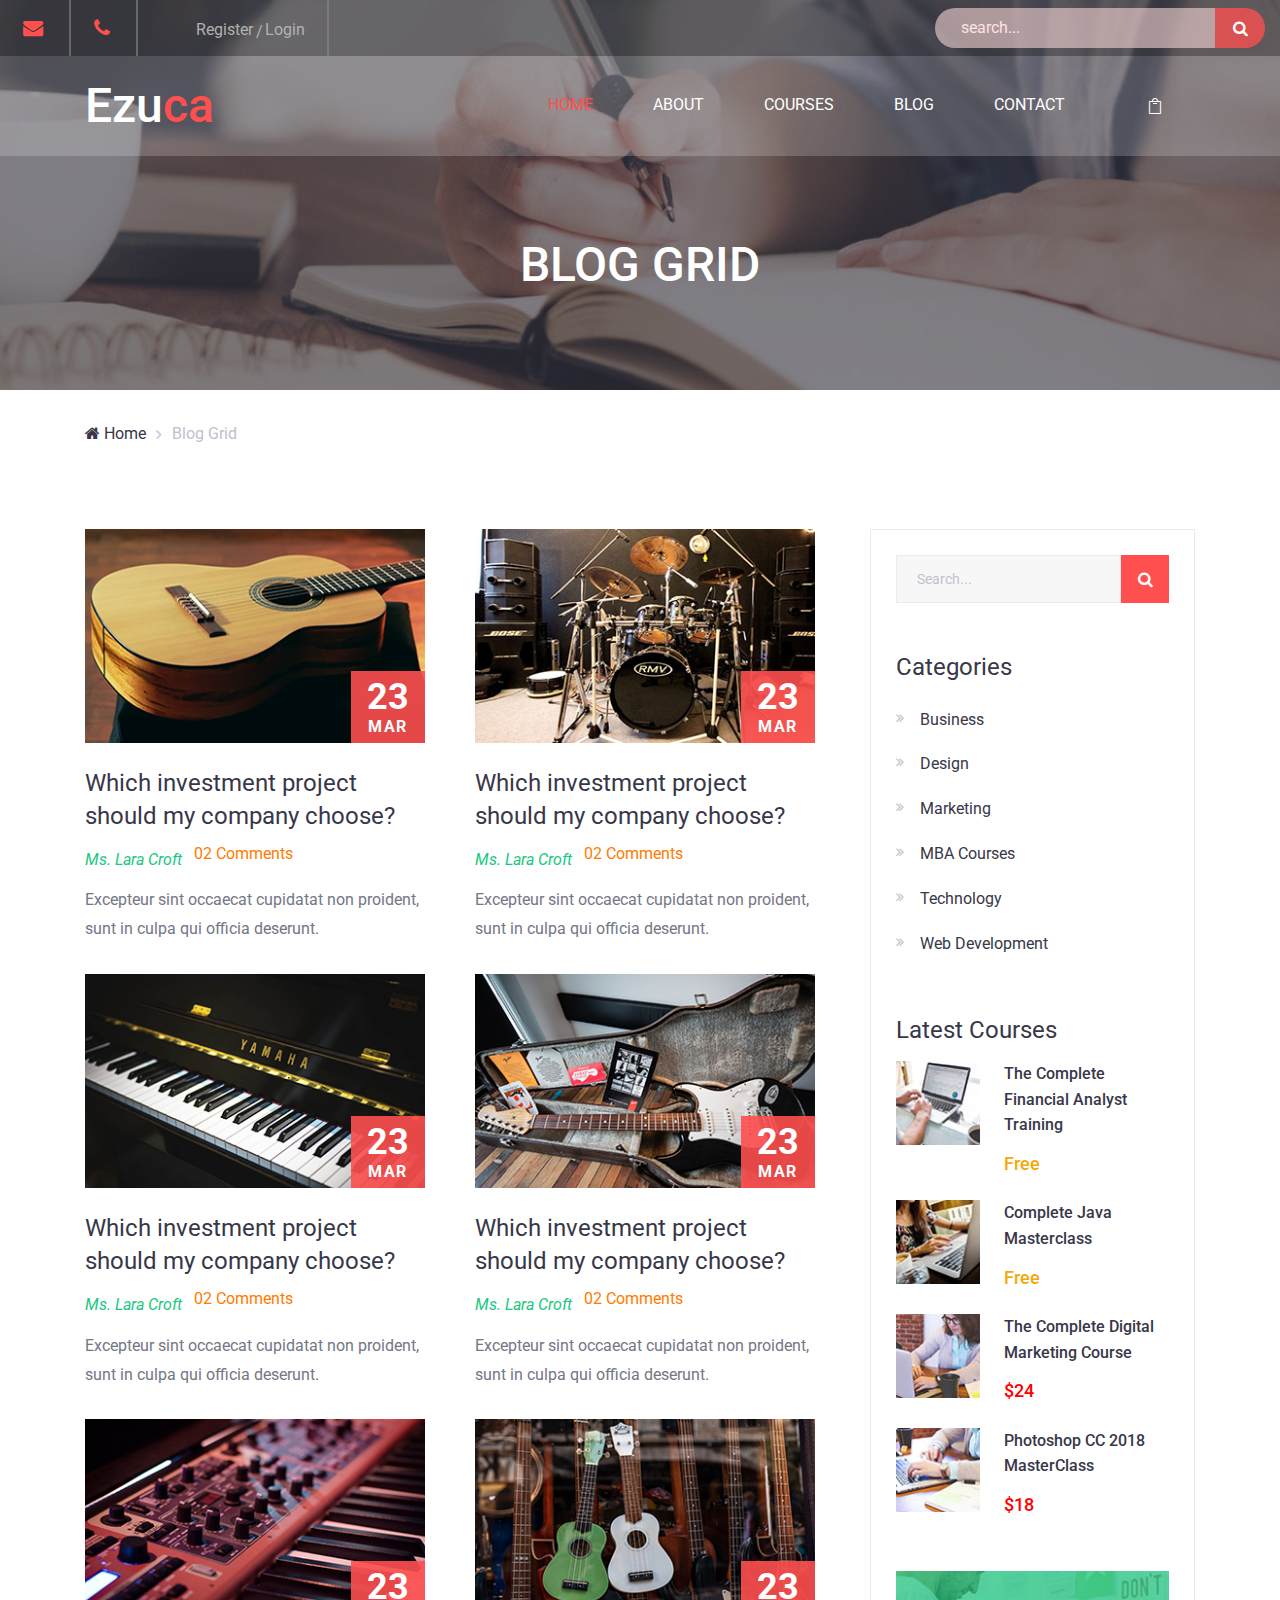
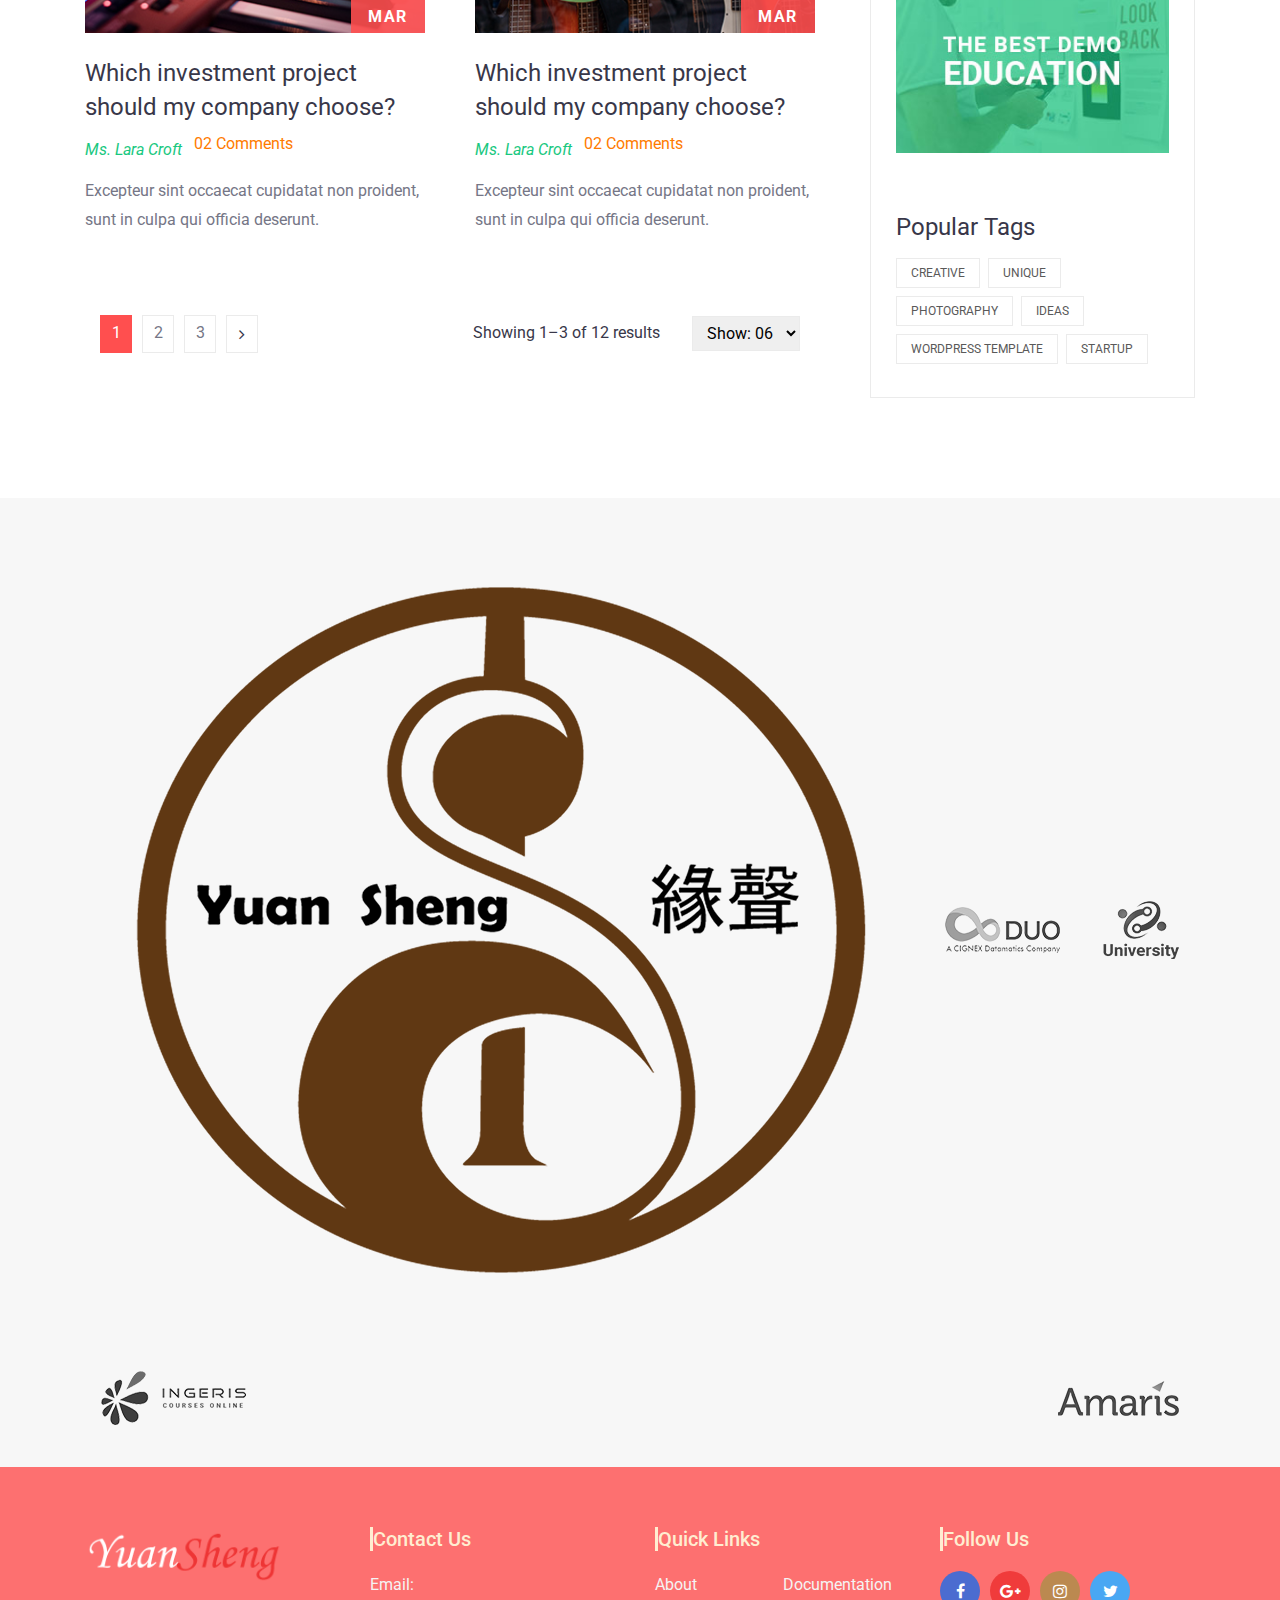
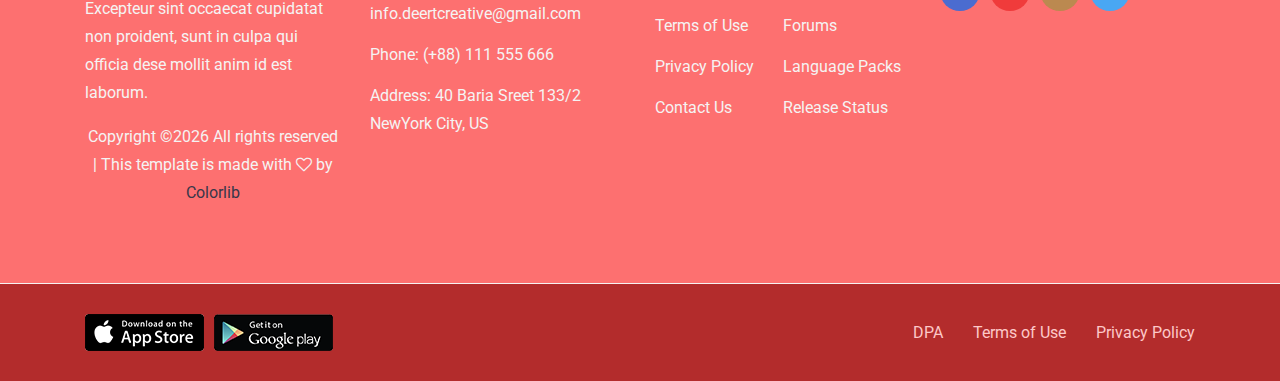
<file: blog.html>
<!DOCTYPE html>
<html lang="en">
<head>
    <title>Hello World</title>

    <!-- Required meta tags -->
    <meta charset="utf-8">
    <meta name="viewport" content="width=device-width, initial-scale=1, shrink-to-fit=no">

    <!-- Bootstrap CSS -->
    <link rel="stylesheet" href="css/bootstrap.min.css">

    <!-- FontAwesome CSS -->
    <link rel="stylesheet" href="css/font-awesome.min.css">

    <!-- ElegantFonts CSS -->
    <link rel="stylesheet" href="css/elegant-fonts.css">

    <!-- themify-icons CSS -->
    <link rel="stylesheet" href="css/themify-icons.css">

    <!-- Swiper CSS -->
    <link rel="stylesheet" href="css/swiper.min.css">

    <!-- Styles -->
    <link rel="stylesheet" href="style.css">
</head>
<body class="blog-page">
    <div class="page-header">
        <header class="site-header">
            <div class="top-header-bar">
                <div class="container-fluid">
                    <div class="row">
                        <div class="col-12 col-lg-6 d-none d-md-flex flex-wrap 
                        justify-content-center justify-content-lg-start mb-3 mb-lg-0">
                            <div class="header-bar-email d-flex align-items-center">
                                <i class="fa fa-envelope"></i><a href="#"></a>
                            </div><!-- .header-bar-email -->

                            <div class="header-bar-text lg-flex align-items-center pt-md-3">
                                <p><i class="fa fa-phone"></i> </p>
                            </div><!-- .header-bar-text -->

                            <div class="header-bar-menu">
                                <ul class="flex justify-content-center align-items-center py-2 pt-md-3">
                                    <li><a href="#">Register</a></li>
                                    <li><a href="#">Login</a></li>
                                </ul>
                            </div><!-- .header-bar-menu -->
                        </div><!-- .col -->

                        
                        <div class="col-12 col-lg-6 d-flex flex-wrap justify-content-center justify-content-lg-end align-items-center">
                            <div class="header-bar-search">
                                <form class="flex align-items-stretch">
                                    <input type="search" placeholder="search...">
                                    <button type="submit" value="" class="flex justify-content-center align-items-center"><i class="fa fa-search"></i></button>
                                </form>
                            </div><!-- .header-bar-search -->

                           
                        </div><!-- .col -->
                    </div><!-- .row -->
                </div><!-- .container-fluid -->
            </div><!-- .top-header-bar -->

            <div class="nav-bar">
                <div class="container">
                    <div class="row">
                        <div class="col-9 col-lg-3">
                            <div class="site-branding">
                                <h1 class="site-title"><a href="index.html" rel="home">Ezu<span>ca</span></a></h1>
                            </div><!-- .site-branding -->
                        </div><!-- .col -->

                        <div class="col-3 col-lg-9 flex justify-content-end align-content-center">
                            <nav class="site-navigation flex justify-content-end align-items-center">
                                <ul class="flex flex-column flex-lg-row justify-content-lg-end align-content-center">
                                    <li class="current-menu-item"><a href="index.html">Home</a></li>
                                    <li><a href="#">About</a></li>
                                    <li><a href="#">Courses</a></li>
                                    <li><a href="#">blog</a></li>
                                    <li><a href="#">Contact</a></li>
                                </ul>

                                <div class="hamburger-menu d-lg-none">
                                    <span></span>
                                    <span></span>
                                    <span></span>
                                    <span></span>
                                </div><!-- .hamburger-menu -->

                                <div class="header-bar-cart">
                                    <a href="#" class="flex justify-content-center align-items-center"><span aria-hidden="true" class="icon_bag_alt"></span></a>
                                </div><!-- .header-bar-search -->
                            </nav><!-- .site-navigation -->
                        </div><!-- .col -->
                    </div><!-- .row -->
                </div><!-- .container -->
            </div><!-- .nav-bar -->
        </header><!-- .site-header -->

        <div class="page-header-overlay">
            <div class="container">
                <div class="row">
                    <div class="col-12">
                        <header class="entry-header">
                            <h1>BLOG GRID</h1>
                        </header><!-- .entry-header -->
                    </div><!-- .col -->
                </div><!-- .row -->
            </div><!-- .container -->
        </div><!-- .page-header-overlay -->
    </div><!-- .page-header -->

    <div class="container">
        <div class="row">
            <div class="col-12">
                <div class="breadcrumbs">
                    <ul class="flex flex-wrap align-items-center p-0 m-0">
                        <li><a href="#"><i class="fa fa-home"></i> Home</a></li>
                        <li>Blog Grid</li>
                    </ul>
                </div><!-- .breadcrumbs -->
            </div><!-- .col -->
        </div><!-- .row -->

        <div class="row">
            <div class="col-12 col-lg-8">
                <div class="blog-posts">
                    <div class="row mx-m-25">
                        <div class="col-12 col-md-6 px-25">
                            <div class="blog-post-content">
                                <figure class="blog-post-thumbnail position-relative m-0">
                                    <a href="#"><img src="images/b-1.jpg" alt=""></a>

                                    <div class="posted-date position-absolute">
                                        <div class="day">23</div>
                                        <div class="month">mar</div>
                                    </div>
                                </figure><!-- .blog-post-thumbnail -->

                                <div class="blog-post-content-wrap">
                                    <header class="entry-header">
                                        <h2 class="entry-title"><a href="#">Which investment project should my company choose?</a></h2>

                                        <div class="entry-meta flex align-items-center">
                                            <div class="post-author"><a href="#">Ms. Lara Croft </a></div>

                                            <div class="post-comments"><a href="#">02 Comments</a></div>
                                        </div><!-- .entry-meta -->
                                    </header><!-- .entry-header -->

                                    <div class="entry-content">
                                        <p>Excepteur sint occaecat cupidatat non proident, sunt in culpa qui officia deserunt.</p>
                                    </div><!-- .entry-content -->
                                </div><!-- .blog-post-content-wrap -->
                            </div><!-- .blog-post-content -->
                        </div><!-- .col -->

                        <div class="col-12 col-md-6 px-25">
                            <div class="blog-post-content">
                                <figure class="blog-post-thumbnail position-relative m-0">
                                    <a href="#"><img src="images/b-2.jpg" alt=""></a>

                                    <div class="posted-date position-absolute">
                                        <div class="day">23</div>
                                        <div class="month">mar</div>
                                    </div>
                                </figure><!-- .blog-post-thumbnail -->

                                <div class="blog-post-content-wrap">
                                    <header class="entry-header">
                                        <h2 class="entry-title"><a href="#">Which investment project should my company choose?</a></h2>

                                        <div class="entry-meta flex align-items-center">
                                            <div class="post-author"><a href="#">Ms. Lara Croft </a></div>

                                            <div class="post-comments"><a href="#">02 Comments</a></div>
                                        </div><!-- .entry-meta -->
                                    </header><!-- .entry-header -->

                                    <div class="entry-content">
                                        <p>Excepteur sint occaecat cupidatat non proident, sunt in culpa qui officia deserunt.</p>
                                    </div><!-- .entry-content -->
                                </div><!-- .blog-post-content-wrap -->
                            </div><!-- .blog-post-content -->
                        </div><!-- .col -->

                        <div class="col-12 col-md-6 px-25">
                            <div class="blog-post-content">
                                <figure class="blog-post-thumbnail position-relative m-0">
                                    <a href="#"><img src="images/b-3.jpg" alt=""></a>

                                    <div class="posted-date position-absolute">
                                        <div class="day">23</div>
                                        <div class="month">mar</div>
                                    </div>
                                </figure><!-- .blog-post-thumbnail -->

                                <div class="blog-post-content-wrap">
                                    <header class="entry-header">
                                        <h2 class="entry-title"><a href="#">Which investment project should my company choose?</a></h2>

                                        <div class="entry-meta flex align-items-center">
                                            <div class="post-author"><a href="#">Ms. Lara Croft </a></div>

                                            <div class="post-comments"><a href="#">02 Comments</a></div>
                                        </div><!-- .entry-meta -->
                                    </header><!-- .entry-header -->

                                    <div class="entry-content">
                                        <p>Excepteur sint occaecat cupidatat non proident, sunt in culpa qui officia deserunt.</p>
                                    </div><!-- .entry-content -->
                                </div><!-- .blog-post-content-wrap -->
                            </div><!-- .blog-post-content -->
                        </div><!-- .col -->

                        <div class="col-12 col-md-6 px-25">
                            <div class="blog-post-content">
                                <figure class="blog-post-thumbnail position-relative m-0">
                                    <a href="#"><img src="images/b-4.jpg" alt=""></a>

                                    <div class="posted-date position-absolute">
                                        <div class="day">23</div>
                                        <div class="month">mar</div>
                                    </div>
                                </figure><!-- .blog-post-thumbnail -->

                                <div class="blog-post-content-wrap">
                                    <header class="entry-header">
                                        <h2 class="entry-title"><a href="#">Which investment project should my company choose?</a></h2>

                                        <div class="entry-meta flex align-items-center">
                                            <div class="post-author"><a href="#">Ms. Lara Croft </a></div>

                                            <div class="post-comments"><a href="#">02 Comments</a></div>
                                        </div><!-- .entry-meta -->
                                    </header><!-- .entry-header -->

                                    <div class="entry-content">
                                        <p>Excepteur sint occaecat cupidatat non proident, sunt in culpa qui officia deserunt.</p>
                                    </div><!-- .entry-content -->
                                </div><!-- .blog-post-content-wrap -->
                            </div><!-- .blog-post-content -->
                        </div><!-- .col -->

                        <div class="col-12 col-md-6 px-25">
                            <div class="blog-post-content">
                                <figure class="blog-post-thumbnail position-relative m-0">
                                    <a href="#"><img src="images/b-5.jpg" alt=""></a>

                                    <div class="posted-date position-absolute">
                                        <div class="day">23</div>
                                        <div class="month">mar</div>
                                    </div>
                                </figure><!-- .blog-post-thumbnail -->

                                <div class="blog-post-content-wrap">
                                    <header class="entry-header">
                                        <h2 class="entry-title"><a href="#">Which investment project should my company choose?</a></h2>

                                        <div class="entry-meta flex align-items-center">
                                            <div class="post-author"><a href="#">Ms. Lara Croft </a></div>

                                            <div class="post-comments"><a href="#">02 Comments</a></div>
                                        </div><!-- .entry-meta -->
                                    </header><!-- .entry-header -->

                                    <div class="entry-content">
                                        <p>Excepteur sint occaecat cupidatat non proident, sunt in culpa qui officia deserunt.</p>
                                    </div><!-- .entry-content -->
                                </div><!-- .blog-post-content-wrap -->
                            </div><!-- .blog-post-content -->
                        </div><!-- .col -->

                        <div class="col-12 col-md-6 px-25">
                            <div class="blog-post-content">
                                <figure class="blog-post-thumbnail position-relative m-0">
                                    <a href="#"><img src="images/b-6.jpg" alt=""></a>

                                    <div class="posted-date position-absolute">
                                        <div class="day">23</div>
                                        <div class="month">mar</div>
                                    </div>
                                </figure><!-- .blog-post-thumbnail -->

                                <div class="blog-post-content-wrap">
                                    <header class="entry-header">
                                        <h2 class="entry-title"><a href="#">Which investment project should my company choose?</a></h2>

                                        <div class="entry-meta flex align-items-center">
                                            <div class="post-author"><a href="#">Ms. Lara Croft </a></div>

                                            <div class="post-comments"><a href="#">02 Comments</a></div>
                                        </div><!-- .entry-meta -->
                                    </header><!-- .entry-header -->

                                    <div class="entry-content">
                                        <p>Excepteur sint occaecat cupidatat non proident, sunt in culpa qui officia deserunt.</p>
                                    </div><!-- .entry-content -->
                                </div><!-- .blog-post-content-wrap -->
                            </div><!-- .blog-post-content -->
                        </div><!-- .col -->
                    </div><!-- .blog-posts -->
                </div><!-- .col -->

                <div class="pagination flex flex-wrap justify-content-between align-items-center">
                    <div class="col-12 col-lg-4 order-2 order-lg-1 mt-3 mt-lg-0">
                        <ul class="flex flex-wrap align-items-center order-2 order-lg-1 p-0 m-0">
                            <li class="active"><a href="#">1</a></li>
                            <li><a href="#">2</a></li>
                            <li><a href="#">3</a></li>
                            <li><a href="#"><i class="fa fa-angle-right"></i></a></li>
                        </ul>
                    </div>

                    <div class="col-12 flex justify-content-start justify-content-lg-end col-lg-8 order-1 order-lg-2">
                        <div class="pagination-results flex flex-wrap align-items-center">
                            <p class="m-0">Showing 1–3 of 12 results</p>

                            <form>
                                <select>
                                    <option>Show: 06</option>
                                    <option>Show: 12</option>
                                    <option>Show: 18</option>
                                    <option>Show: 24</option>
                                </select>
                            </form>
                        </div><!-- .pagination-results -->
                    </div>
                </div><!-- .pagination -->
            </div><!-- .col -->

            <div class="col-12 col-lg-4">
                <div class="sidebar">
                    <div class="search-widget">
                        <form class="flex flex-wrap align-items-center">
                            <input type="search" placeholder="Search...">
                            <button type="submit" class="flex justify-content-center align-items-center"><i class="fa fa-search"></i></button>
                        </form><!-- .flex -->
                    </div><!-- .search-widget -->

                    <div class="cat-links">
                        <h2>Categories</h2>

                        <ul class="p-0 m-0">
                            <li><a href="#">Business</a></li>
                            <li><a href="#">Design</a></li>
                            <li><a href="#">Marketing</a></li>
                            <li><a href="#">MBA Courses</a></li>
                            <li><a href="#">Technology</a></li>
                            <li><a href="#">Web Development</a></li>
                        </ul>
                    </div><!-- .cat-links -->

                    <div class="latest-courses">
                        <h2>Latest Courses</h2>

                        <ul class="p-0 m-0">
                            <li class="flex flex-wrap justify-content-between align-items-start">
                                <img src="images/t-1.jpg" alt="">

                                <div class="content-wrap">
                                    <h3><a href="#">The Complete Financial Analyst Training</a></h3>

                                    <div class="course-cost free-cost">Free</div>
                                </div><!-- .content-wrap -->
                            </li>

                            <li class="flex flex-wrap justify-content-between align-items-start">
                                <img src="images/t-2.jpg" alt="">

                                <div class="content-wrap">
                                    <h3><a href="#">Complete Java
                                        Masterclass</a></h3>

                                    <div class="course-cost free-cost">Free</div>
                                </div><!-- .content-wrap -->
                            </li>

                            <li class="flex flex-wrap justify-content-between align-items-start">
                                <img src="images/t-3.jpg" alt="">

                                <div class="content-wrap">
                                    <h3><a href="#">The Complete Digital Marketing Course</a></h3>

                                    <div class="course-cost">$24</div>
                                </div><!-- .content-wrap -->
                            </li>

                            <li class="flex flex-wrap justify-content-between align-items-start">
                                <img src="images/t-4.jpg" alt="">

                                <div class="content-wrap">
                                    <h3><a href="#">Photoshop CC 2018
                                        MasterClass</a></h3>

                                    <div class="course-cost">$18</div>
                                </div><!-- .content-wrap -->
                            </li>
                        </ul>
                    </div><!-- .latest-courses -->

                    <div class="ads">
                        <img src="images/ads.jpg" alt="">
                    </div><!-- .ads -->

                    <div class="popular-tags">
                        <h2>Popular Tags</h2>

                        <ul class="flex flex-wrap align-items-center p-0 m-0">
                            <li><a href="#">Creative</a></li>
                            <li><a href="#">Unique</a></li>
                            <li><a href="#">Photography</a></li>
                            <li><a href="#">ideas</a></li>
                            <li><a href="#">Wordpress Template</a></li>
                            <li><a href="#">startup</a></li>
                        </ul>
                    </div><!-- .popular-tags -->
                </div><!-- .sidebar -->
            </div><!-- .col -->
        </div><!-- .row -->
    </div><!-- .container -->

    <div class="clients-logo">
        <div class="container">
            <div class="row">
                <div class="col-12 flex flex-wrap justify-content-center justify-content-lg-between align-items-center">
                    <div class="logo-wrap">
                        <img src="images/logo-1.png" alt="">
                    </div><!-- .logo-wrap -->

                    <div class="logo-wrap">
                        <img src="images/logo-2.png" alt="">
                    </div><!-- .logo-wrap -->

                    <div class="logo-wrap">
                        <img src="images/logo-3.png" alt="">
                    </div><!-- .logo-wrap -->

                    <div class="logo-wrap">
                        <img src="images/logo-4.png" alt="">
                    </div><!-- .logo-wrap -->

                    <div class="logo-wrap">
                        <img src="images/logo-5.png" alt="">
                    </div><!-- .logo-wrap -->
                </div><!-- .col -->
            </div><!-- .row -->
        </div><!-- .container -->
    </div><!-- .clients-logo -->

    <footer class="site-footer">
        <div class="footer-widgets">
            <div class="container">
                <div class="row">
                    <div class="col-12 col-md-6 col-lg-3">
                        <div class="foot-about">
                            <a class="foot-logo" href="#"><img src="images/foot-logo.png" alt=""></a>

                            <p>Excepteur sint occaecat cupidatat non proident, sunt in culpa qui officia dese mollit anim id est laborum. </p>

                            <p class="footer-copyright"><!-- Link back to Colorlib can't be removed. Template is licensed under CC BY 3.0. -->
Copyright &copy;<script>document.write(new Date().getFullYear());</script> All rights reserved | This template is made with <i class="fa fa-heart-o" aria-hidden="true"></i> by <a href="https://colorlib.com" target="_blank">Colorlib</a>
<!-- Link back to Colorlib can't be removed. Template is licensed under CC BY 3.0. --></p>
                        </div><!-- .foot-about -->
                    </div><!-- .col -->

                    <div class="col-12 col-md-6 col-lg-3 mt-5 mt-md-0">
                        <div class="foot-contact">
                            <h2>Contact Us</h2>

                            <ul>
                                <li>Email: info.deertcreative@gmail.com</li>
                                <li>Phone: (+88) 111 555 666</li>
                                <li>Address: 40 Baria Sreet 133/2 NewYork City, US</li>
                            </ul>
                        </div><!-- .foot-contact -->
                    </div><!-- .col -->

                    <div class="col-12 col-md-6 col-lg-3 mt-5 mt-lg-0">
                        <div class="quick-links flex flex-wrap">
                            <h2 class="w-100">Quick Links</h2>

                            <ul class="w-50">
                                <li><a href="#">About </a></li>
                                <li><a href="#">Terms of Use </a></li>
                                <li><a href="#">Privacy Policy </a></li>
                                <li><a href="#">Contact Us</a></li>
                            </ul>

                            <ul class="w-50">
                                <li><a href="#">Documentation</a></li>
                                <li><a href="#">Forums</a></li>
                                <li><a href="#">Language Packs</a></li>
                                <li><a href="#">Release Status</a></li>
                            </ul>
                        </div><!-- .quick-links -->
                    </div><!-- .col -->

                    <div class="col-12 col-md-6 col-lg-3 mt-5 mt-lg-0">
                        <div class="follow-us">
                            <h2>Follow Us</h2>

                            <ul class="follow-us flex flex-wrap align-items-center">
                                <li><a href="#"><i class="fa fa-facebook"></i></a></li>
                                <li><a href="#"><i class="fa fa-google-plus"></i></a></li>
                                <li><a href="#"><i class="fa fa-instagram"></i></a></li>
                                <li><a href="#"><i class="fa fa-twitter"></i></a></li>
                            </ul>
                        </div><!-- .quick-links -->
                    </div><!-- .col -->
                </div><!-- .row -->
            </div><!-- .container -->
        </div><!-- .footer-widgets -->

        <div class="footer-bar">
            <div class="container">
                <div class="row flex-wrap justify-content-center justify-content-lg-between align-items-center">
                    <div class="col-12 col-lg-6">
                        <div class="download-apps flex flex-wrap justify-content-center justify-content-lg-start align-items-center">
                            <a href="#"><img src="images/app-store.png" alt=""></a>
                            <a href="#"><img src="images/play-store.png" alt=""></a>
                        </div><!-- .download-apps -->

                    </div>

                    <div class="col-12 col-lg-6 mt-4 mt-lg-0">
                        <div class="footer-bar-nav">
                            <ul class="flex flex-wrap justify-content-center justify-content-lg-end align-items-center">
                                <li><a href="#">DPA</a></li>
                                <li><a href="#">Terms of Use</a></li>
                                <li><a href="#">Privacy Policy</a></li>
                            </ul>
                        </div><!-- .footer-bar-nav -->
                    </div><!-- .col-12 -->
                </div><!-- .row -->
            </div><!-- .container -->
        </div><!-- .footer-bar -->
    </footer><!-- .site-footer -->

    <script type='text/javascript' src='js/jquery.js'></script>
    <script type='text/javascript' src='js/swiper.min.js'></script>
    <script type='text/javascript' src='js/masonry.pkgd.min.js'></script>
    <script type='text/javascript' src='js/jquery.collapsible.min.js'></script>
    <script type='text/javascript' src='js/custom.js'></script>

</body>
</html>
</file>
<file: css/elegant-fonts.css>
@font-face {
	font-family: 'ElegantIcons';
	src:url('../fonts/ElegantIcons.eot');
	src:url('../fonts/ElegantIcons.eot?#iefix') format('embedded-opentype'),
		url('../fonts/ElegantIcons.woff') format('woff'),
		url('../fonts/ElegantIcons.ttf') format('truetype'),
		url('../fonts/ElegantIcons.svg#ElegantIcons') format('svg');
	font-weight: normal;
	font-style: normal;
}

/* Use the following CSS code if you want to use data attributes for inserting your icons */
[data-icon]:before {
	font-family: 'ElegantIcons';
	content: attr(data-icon);
	speak: none;
	font-weight: normal;
	font-variant: normal;
	text-transform: none;
	line-height: 1;
	-webkit-font-smoothing: antialiased;
	-moz-osx-font-smoothing: grayscale;
}

/* Use the following CSS code if you want to have a class per icon */
/*
Instead of a list of all class selectors,
you can use the generic selector below, but it's slower:
[class*="your-class-prefix"] {
*/
.arrow_up, .arrow_down, .arrow_left, .arrow_right, .arrow_left-up, .arrow_right-up, .arrow_right-down, .arrow_left-down, .arrow-up-down, .arrow_up-down_alt, .arrow_left-right_alt, .arrow_left-right, .arrow_expand_alt2, .arrow_expand_alt, .arrow_condense, .arrow_expand, .arrow_move, .arrow_carrot-up, .arrow_carrot-down, .arrow_carrot-left, .arrow_carrot-right, .arrow_carrot-2up, .arrow_carrot-2down, .arrow_carrot-2left, .arrow_carrot-2right, .arrow_carrot-up_alt2, .arrow_carrot-down_alt2, .arrow_carrot-left_alt2, .arrow_carrot-right_alt2, .arrow_carrot-2up_alt2, .arrow_carrot-2down_alt2, .arrow_carrot-2left_alt2, .arrow_carrot-2right_alt2, .arrow_triangle-up, .arrow_triangle-down, .arrow_triangle-left, .arrow_triangle-right, .arrow_triangle-up_alt2, .arrow_triangle-down_alt2, .arrow_triangle-left_alt2, .arrow_triangle-right_alt2, .arrow_back, .icon_minus-06, .icon_plus, .icon_close, .icon_check, .icon_minus_alt2, .icon_plus_alt2, .icon_close_alt2, .icon_check_alt2, .icon_zoom-out_alt, .icon_zoom-in_alt, .icon_search, .icon_box-empty, .icon_box-selected, .icon_minus-box, .icon_plus-box, .icon_box-checked, .icon_circle-empty, .icon_circle-slelected, .icon_stop_alt2, .icon_stop, .icon_pause_alt2, .icon_pause, .icon_menu, .icon_menu-square_alt2, .icon_menu-circle_alt2, .icon_ul, .icon_ol, .icon_adjust-horiz, .icon_adjust-vert, .icon_document_alt, .icon_documents_alt, .icon_pencil, .icon_pencil-edit_alt, .icon_pencil-edit, .icon_folder-alt, .icon_folder-open_alt, .icon_folder-add_alt, .icon_info_alt, .icon_error-oct_alt, .icon_error-circle_alt, .icon_error-triangle_alt, .icon_question_alt2, .icon_question, .icon_comment_alt, .icon_chat_alt, .icon_vol-mute_alt, .icon_volume-low_alt, .icon_volume-high_alt, .icon_quotations, .icon_quotations_alt2, .icon_clock_alt, .icon_lock_alt, .icon_lock-open_alt, .icon_key_alt, .icon_cloud_alt, .icon_cloud-upload_alt, .icon_cloud-download_alt, .icon_image, .icon_images, .icon_lightbulb_alt, .icon_gift_alt, .icon_house_alt, .icon_genius, .icon_mobile, .icon_tablet, .icon_laptop, .icon_desktop, .icon_camera_alt, .icon_mail_alt, .icon_cone_alt, .icon_ribbon_alt, .icon_bag_alt, .icon_creditcard, .icon_cart_alt, .icon_paperclip, .icon_tag_alt, .icon_tags_alt, .icon_trash_alt, .icon_cursor_alt, .icon_mic_alt, .icon_compass_alt, .icon_pin_alt, .icon_pushpin_alt, .icon_map_alt, .icon_drawer_alt, .icon_toolbox_alt, .icon_book_alt, .icon_calendar, .icon_film, .icon_table, .icon_contacts_alt, .icon_headphones, .icon_lifesaver, .icon_piechart, .icon_refresh, .icon_link_alt, .icon_link, .icon_loading, .icon_blocked, .icon_archive_alt, .icon_heart_alt, .icon_star_alt, .icon_star-half_alt, .icon_star, .icon_star-half, .icon_tools, .icon_tool, .icon_cog, .icon_cogs, .arrow_up_alt, .arrow_down_alt, .arrow_left_alt, .arrow_right_alt, .arrow_left-up_alt, .arrow_right-up_alt, .arrow_right-down_alt, .arrow_left-down_alt, .arrow_condense_alt, .arrow_expand_alt3, .arrow_carrot_up_alt, .arrow_carrot-down_alt, .arrow_carrot-left_alt, .arrow_carrot-right_alt, .arrow_carrot-2up_alt, .arrow_carrot-2dwnn_alt, .arrow_carrot-2left_alt, .arrow_carrot-2right_alt, .arrow_triangle-up_alt, .arrow_triangle-down_alt, .arrow_triangle-left_alt, .arrow_triangle-right_alt, .icon_minus_alt, .icon_plus_alt, .icon_close_alt, .icon_check_alt, .icon_zoom-out, .icon_zoom-in, .icon_stop_alt, .icon_menu-square_alt, .icon_menu-circle_alt, .icon_document, .icon_documents, .icon_pencil_alt, .icon_folder, .icon_folder-open, .icon_folder-add, .icon_folder_upload, .icon_folder_download, .icon_info, .icon_error-circle, .icon_error-oct, .icon_error-triangle, .icon_question_alt, .icon_comment, .icon_chat, .icon_vol-mute, .icon_volume-low, .icon_volume-high, .icon_quotations_alt, .icon_clock, .icon_lock, .icon_lock-open, .icon_key, .icon_cloud, .icon_cloud-upload, .icon_cloud-download, .icon_lightbulb, .icon_gift, .icon_house, .icon_camera, .icon_mail, .icon_cone, .icon_ribbon, .icon_bag, .icon_cart, .icon_tag, .icon_tags, .icon_trash, .icon_cursor, .icon_mic, .icon_compass, .icon_pin, .icon_pushpin, .icon_map, .icon_drawer, .icon_toolbox, .icon_book, .icon_contacts, .icon_archive, .icon_heart, .icon_profile, .icon_group, .icon_grid-2x2, .icon_grid-3x3, .icon_music, .icon_pause_alt, .icon_phone, .icon_upload, .icon_download, .social_facebook, .social_twitter, .social_pinterest, .social_googleplus, .social_tumblr, .social_tumbleupon, .social_wordpress, .social_instagram, .social_dribbble, .social_vimeo, .social_linkedin, .social_rss, .social_deviantart, .social_share, .social_myspace, .social_skype, .social_youtube, .social_picassa, .social_googledrive, .social_flickr, .social_blogger, .social_spotify, .social_delicious, .social_facebook_circle, .social_twitter_circle, .social_pinterest_circle, .social_googleplus_circle, .social_tumblr_circle, .social_stumbleupon_circle, .social_wordpress_circle, .social_instagram_circle, .social_dribbble_circle, .social_vimeo_circle, .social_linkedin_circle, .social_rss_circle, .social_deviantart_circle, .social_share_circle, .social_myspace_circle, .social_skype_circle, .social_youtube_circle, .social_picassa_circle, .social_googledrive_alt2, .social_flickr_circle, .social_blogger_circle, .social_spotify_circle, .social_delicious_circle, .social_facebook_square, .social_twitter_square, .social_pinterest_square, .social_googleplus_square, .social_tumblr_square, .social_stumbleupon_square, .social_wordpress_square, .social_instagram_square, .social_dribbble_square, .social_vimeo_square, .social_linkedin_square, .social_rss_square, .social_deviantart_square, .social_share_square, .social_myspace_square, .social_skype_square, .social_youtube_square, .social_picassa_square, .social_googledrive_square, .social_flickr_square, .social_blogger_square, .social_spotify_square, .social_delicious_square, .icon_printer, .icon_calulator, .icon_building, .icon_floppy, .icon_drive, .icon_search-2, .icon_id, .icon_id-2, .icon_puzzle, .icon_like, .icon_dislike, .icon_mug, .icon_currency, .icon_wallet, .icon_pens, .icon_easel, .icon_flowchart, .icon_datareport, .icon_briefcase, .icon_shield, .icon_percent, .icon_globe, .icon_globe-2, .icon_target, .icon_hourglass, .icon_balance, .icon_rook, .icon_printer-alt, .icon_calculator_alt, .icon_building_alt, .icon_floppy_alt, .icon_drive_alt, .icon_search_alt, .icon_id_alt, .icon_id-2_alt, .icon_puzzle_alt, .icon_like_alt, .icon_dislike_alt, .icon_mug_alt, .icon_currency_alt, .icon_wallet_alt, .icon_pens_alt, .icon_easel_alt, .icon_flowchart_alt, .icon_datareport_alt, .icon_briefcase_alt, .icon_shield_alt, .icon_percent_alt, .icon_globe_alt, .icon_clipboard {
	font-family: 'ElegantIcons';
	speak: none;
	font-style: normal;
	font-weight: normal;
	font-variant: normal;
	text-transform: none;
	line-height: 1;
	-webkit-font-smoothing: antialiased;
}
.arrow_up:before {
	content: "\21";
}
.arrow_down:before {
	content: "\22";
}
.arrow_left:before {
	content: "\23";
}
.arrow_right:before {
	content: "\24";
}
.arrow_left-up:before {
	content: "\25";
}
.arrow_right-up:before {
	content: "\26";
}
.arrow_right-down:before {
	content: "\27";
}
.arrow_left-down:before {
	content: "\28";
}
.arrow-up-down:before {
	content: "\29";
}
.arrow_up-down_alt:before {
	content: "\2a";
}
.arrow_left-right_alt:before {
	content: "\2b";
}
.arrow_left-right:before {
	content: "\2c";
}
.arrow_expand_alt2:before {
	content: "\2d";
}
.arrow_expand_alt:before {
	content: "\2e";
}
.arrow_condense:before {
	content: "\2f";
}
.arrow_expand:before {
	content: "\30";
}
.arrow_move:before {
	content: "\31";
}
.arrow_carrot-up:before {
	content: "\32";
}
.arrow_carrot-down:before {
	content: "\33";
}
.arrow_carrot-left:before {
	content: "\34";
}
.arrow_carrot-right:before {
	content: "\35";
}
.arrow_carrot-2up:before {
	content: "\36";
}
.arrow_carrot-2down:before {
	content: "\37";
}
.arrow_carrot-2left:before {
	content: "\38";
}
.arrow_carrot-2right:before {
	content: "\39";
}
.arrow_carrot-up_alt2:before {
	content: "\3a";
}
.arrow_carrot-down_alt2:before {
	content: "\3b";
}
.arrow_carrot-left_alt2:before {
	content: "\3c";
}
.arrow_carrot-right_alt2:before {
	content: "\3d";
}
.arrow_carrot-2up_alt2:before {
	content: "\3e";
}
.arrow_carrot-2down_alt2:before {
	content: "\3f";
}
.arrow_carrot-2left_alt2:before {
	content: "\40";
}
.arrow_carrot-2right_alt2:before {
	content: "\41";
}
.arrow_triangle-up:before {
	content: "\42";
}
.arrow_triangle-down:before {
	content: "\43";
}
.arrow_triangle-left:before {
	content: "\44";
}
.arrow_triangle-right:before {
	content: "\45";
}
.arrow_triangle-up_alt2:before {
	content: "\46";
}
.arrow_triangle-down_alt2:before {
	content: "\47";
}
.arrow_triangle-left_alt2:before {
	content: "\48";
}
.arrow_triangle-right_alt2:before {
	content: "\49";
}
.arrow_back:before {
	content: "\4a";
}
.icon_minus-06:before {
	content: "\4b";
}
.icon_plus:before {
	content: "\4c";
}
.icon_close:before {
	content: "\4d";
}
.icon_check:before {
	content: "\4e";
}
.icon_minus_alt2:before {
	content: "\4f";
}
.icon_plus_alt2:before {
	content: "\50";
}
.icon_close_alt2:before {
	content: "\51";
}
.icon_check_alt2:before {
	content: "\52";
}
.icon_zoom-out_alt:before {
	content: "\53";
}
.icon_zoom-in_alt:before {
	content: "\54";
}
.icon_search:before {
	content: "\55";
}
.icon_box-empty:before {
	content: "\56";
}
.icon_box-selected:before {
	content: "\57";
}
.icon_minus-box:before {
	content: "\58";
}
.icon_plus-box:before {
	content: "\59";
}
.icon_box-checked:before {
	content: "\5a";
}
.icon_circle-empty:before {
	content: "\5b";
}
.icon_circle-slelected:before {
	content: "\5c";
}
.icon_stop_alt2:before {
	content: "\5d";
}
.icon_stop:before {
	content: "\5e";
}
.icon_pause_alt2:before {
	content: "\5f";
}
.icon_pause:before {
	content: "\60";
}
.icon_menu:before {
	content: "\61";
}
.icon_menu-square_alt2:before {
	content: "\62";
}
.icon_menu-circle_alt2:before {
	content: "\63";
}
.icon_ul:before {
	content: "\64";
}
.icon_ol:before {
	content: "\65";
}
.icon_adjust-horiz:before {
	content: "\66";
}
.icon_adjust-vert:before {
	content: "\67";
}
.icon_document_alt:before {
	content: "\68";
}
.icon_documents_alt:before {
	content: "\69";
}
.icon_pencil:before {
	content: "\6a";
}
.icon_pencil-edit_alt:before {
	content: "\6b";
}
.icon_pencil-edit:before {
	content: "\6c";
}
.icon_folder-alt:before {
	content: "\6d";
}
.icon_folder-open_alt:before {
	content: "\6e";
}
.icon_folder-add_alt:before {
	content: "\6f";
}
.icon_info_alt:before {
	content: "\70";
}
.icon_error-oct_alt:before {
	content: "\71";
}
.icon_error-circle_alt:before {
	content: "\72";
}
.icon_error-triangle_alt:before {
	content: "\73";
}
.icon_question_alt2:before {
	content: "\74";
}
.icon_question:before {
	content: "\75";
}
.icon_comment_alt:before {
	content: "\76";
}
.icon_chat_alt:before {
	content: "\77";
}
.icon_vol-mute_alt:before {
	content: "\78";
}
.icon_volume-low_alt:before {
	content: "\79";
}
.icon_volume-high_alt:before {
	content: "\7a";
}
.icon_quotations:before {
	content: "\7b";
}
.icon_quotations_alt2:before {
	content: "\7c";
}
.icon_clock_alt:before {
	content: "\7d";
}
.icon_lock_alt:before {
	content: "\7e";
}
.icon_lock-open_alt:before {
	content: "\e000";
}
.icon_key_alt:before {
	content: "\e001";
}
.icon_cloud_alt:before {
	content: "\e002";
}
.icon_cloud-upload_alt:before {
	content: "\e003";
}
.icon_cloud-download_alt:before {
	content: "\e004";
}
.icon_image:before {
	content: "\e005";
}
.icon_images:before {
	content: "\e006";
}
.icon_lightbulb_alt:before {
	content: "\e007";
}
.icon_gift_alt:before {
	content: "\e008";
}
.icon_house_alt:before {
	content: "\e009";
}
.icon_genius:before {
	content: "\e00a";
}
.icon_mobile:before {
	content: "\e00b";
}
.icon_tablet:before {
	content: "\e00c";
}
.icon_laptop:before {
	content: "\e00d";
}
.icon_desktop:before {
	content: "\e00e";
}
.icon_camera_alt:before {
	content: "\e00f";
}
.icon_mail_alt:before {
	content: "\e010";
}
.icon_cone_alt:before {
	content: "\e011";
}
.icon_ribbon_alt:before {
	content: "\e012";
}
.icon_bag_alt:before {
	content: "\e013";
}
.icon_creditcard:before {
	content: "\e014";
}
.icon_cart_alt:before {
	content: "\e015";
}
.icon_paperclip:before {
	content: "\e016";
}
.icon_tag_alt:before {
	content: "\e017";
}
.icon_tags_alt:before {
	content: "\e018";
}
.icon_trash_alt:before {
	content: "\e019";
}
.icon_cursor_alt:before {
	content: "\e01a";
}
.icon_mic_alt:before {
	content: "\e01b";
}
.icon_compass_alt:before {
	content: "\e01c";
}
.icon_pin_alt:before {
	content: "\e01d";
}
.icon_pushpin_alt:before {
	content: "\e01e";
}
.icon_map_alt:before {
	content: "\e01f";
}
.icon_drawer_alt:before {
	content: "\e020";
}
.icon_toolbox_alt:before {
	content: "\e021";
}
.icon_book_alt:before {
	content: "\e022";
}
.icon_calendar:before {
	content: "\e023";
}
.icon_film:before {
	content: "\e024";
}
.icon_table:before {
	content: "\e025";
}
.icon_contacts_alt:before {
	content: "\e026";
}
.icon_headphones:before {
	content: "\e027";
}
.icon_lifesaver:before {
	content: "\e028";
}
.icon_piechart:before {
	content: "\e029";
}
.icon_refresh:before {
	content: "\e02a";
}
.icon_link_alt:before {
	content: "\e02b";
}
.icon_link:before {
	content: "\e02c";
}
.icon_loading:before {
	content: "\e02d";
}
.icon_blocked:before {
	content: "\e02e";
}
.icon_archive_alt:before {
	content: "\e02f";
}
.icon_heart_alt:before {
	content: "\e030";
}
.icon_star_alt:before {
	content: "\e031";
}
.icon_star-half_alt:before {
	content: "\e032";
}
.icon_star:before {
	content: "\e033";
}
.icon_star-half:before {
	content: "\e034";
}
.icon_tools:before {
	content: "\e035";
}
.icon_tool:before {
	content: "\e036";
}
.icon_cog:before {
	content: "\e037";
}
.icon_cogs:before {
	content: "\e038";
}
.arrow_up_alt:before {
	content: "\e039";
}
.arrow_down_alt:before {
	content: "\e03a";
}
.arrow_left_alt:before {
	content: "\e03b";
}
.arrow_right_alt:before {
	content: "\e03c";
}
.arrow_left-up_alt:before {
	content: "\e03d";
}
.arrow_right-up_alt:before {
	content: "\e03e";
}
.arrow_right-down_alt:before {
	content: "\e03f";
}
.arrow_left-down_alt:before {
	content: "\e040";
}
.arrow_condense_alt:before {
	content: "\e041";
}
.arrow_expand_alt3:before {
	content: "\e042";
}
.arrow_carrot_up_alt:before {
	content: "\e043";
}
.arrow_carrot-down_alt:before {
	content: "\e044";
}
.arrow_carrot-left_alt:before {
	content: "\e045";
}
.arrow_carrot-right_alt:before {
	content: "\e046";
}
.arrow_carrot-2up_alt:before {
	content: "\e047";
}
.arrow_carrot-2dwnn_alt:before {
	content: "\e048";
}
.arrow_carrot-2left_alt:before {
	content: "\e049";
}
.arrow_carrot-2right_alt:before {
	content: "\e04a";
}
.arrow_triangle-up_alt:before {
	content: "\e04b";
}
.arrow_triangle-down_alt:before {
	content: "\e04c";
}
.arrow_triangle-left_alt:before {
	content: "\e04d";
}
.arrow_triangle-right_alt:before {
	content: "\e04e";
}
.icon_minus_alt:before {
	content: "\e04f";
}
.icon_plus_alt:before {
	content: "\e050";
}
.icon_close_alt:before {
	content: "\e051";
}
.icon_check_alt:before {
	content: "\e052";
}
.icon_zoom-out:before {
	content: "\e053";
}
.icon_zoom-in:before {
	content: "\e054";
}
.icon_stop_alt:before {
	content: "\e055";
}
.icon_menu-square_alt:before {
	content: "\e056";
}
.icon_menu-circle_alt:before {
	content: "\e057";
}
.icon_document:before {
	content: "\e058";
}
.icon_documents:before {
	content: "\e059";
}
.icon_pencil_alt:before {
	content: "\e05a";
}
.icon_folder:before {
	content: "\e05b";
}
.icon_folder-open:before {
	content: "\e05c";
}
.icon_folder-add:before {
	content: "\e05d";
}
.icon_folder_upload:before {
	content: "\e05e";
}
.icon_folder_download:before {
	content: "\e05f";
}
.icon_info:before {
	content: "\e060";
}
.icon_error-circle:before {
	content: "\e061";
}
.icon_error-oct:before {
	content: "\e062";
}
.icon_error-triangle:before {
	content: "\e063";
}
.icon_question_alt:before {
	content: "\e064";
}
.icon_comment:before {
	content: "\e065";
}
.icon_chat:before {
	content: "\e066";
}
.icon_vol-mute:before {
	content: "\e067";
}
.icon_volume-low:before {
	content: "\e068";
}
.icon_volume-high:before {
	content: "\e069";
}
.icon_quotations_alt:before {
	content: "\e06a";
}
.icon_clock:before {
	content: "\e06b";
}
.icon_lock:before {
	content: "\e06c";
}
.icon_lock-open:before {
	content: "\e06d";
}
.icon_key:before {
	content: "\e06e";
}
.icon_cloud:before {
	content: "\e06f";
}
.icon_cloud-upload:before {
	content: "\e070";
}
.icon_cloud-download:before {
	content: "\e071";
}
.icon_lightbulb:before {
	content: "\e072";
}
.icon_gift:before {
	content: "\e073";
}
.icon_house:before {
	content: "\e074";
}
.icon_camera:before {
	content: "\e075";
}
.icon_mail:before {
	content: "\e076";
}
.icon_cone:before {
	content: "\e077";
}
.icon_ribbon:before {
	content: "\e078";
}
.icon_bag:before {
	content: "\e079";
}
.icon_cart:before {
	content: "\e07a";
}
.icon_tag:before {
	content: "\e07b";
}
.icon_tags:before {
	content: "\e07c";
}
.icon_trash:before {
	content: "\e07d";
}
.icon_cursor:before {
	content: "\e07e";
}
.icon_mic:before {
	content: "\e07f";
}
.icon_compass:before {
	content: "\e080";
}
.icon_pin:before {
	content: "\e081";
}
.icon_pushpin:before {
	content: "\e082";
}
.icon_map:before {
	content: "\e083";
}
.icon_drawer:before {
	content: "\e084";
}
.icon_toolbox:before {
	content: "\e085";
}
.icon_book:before {
	content: "\e086";
}
.icon_contacts:before {
	content: "\e087";
}
.icon_archive:before {
	content: "\e088";
}
.icon_heart:before {
	content: "\e089";
}
.icon_profile:before {
	content: "\e08a";
}
.icon_group:before {
	content: "\e08b";
}
.icon_grid-2x2:before {
	content: "\e08c";
}
.icon_grid-3x3:before {
	content: "\e08d";
}
.icon_music:before {
	content: "\e08e";
}
.icon_pause_alt:before {
	content: "\e08f";
}
.icon_phone:before {
	content: "\e090";
}
.icon_upload:before {
	content: "\e091";
}
.icon_download:before {
	content: "\e092";
}
.social_facebook:before {
	content: "\e093";
}
.social_twitter:before {
	content: "\e094";
}
.social_pinterest:before {
	content: "\e095";
}
.social_googleplus:before {
	content: "\e096";
}
.social_tumblr:before {
	content: "\e097";
}
.social_tumbleupon:before {
	content: "\e098";
}
.social_wordpress:before {
	content: "\e099";
}
.social_instagram:before {
	content: "\e09a";
}
.social_dribbble:before {
	content: "\e09b";
}
.social_vimeo:before {
	content: "\e09c";
}
.social_linkedin:before {
	content: "\e09d";
}
.social_rss:before {
	content: "\e09e";
}
.social_deviantart:before {
	content: "\e09f";
}
.social_share:before {
	content: "\e0a0";
}
.social_myspace:before {
	content: "\e0a1";
}
.social_skype:before {
	content: "\e0a2";
}
.social_youtube:before {
	content: "\e0a3";
}
.social_picassa:before {
	content: "\e0a4";
}
.social_googledrive:before {
	content: "\e0a5";
}
.social_flickr:before {
	content: "\e0a6";
}
.social_blogger:before {
	content: "\e0a7";
}
.social_spotify:before {
	content: "\e0a8";
}
.social_delicious:before {
	content: "\e0a9";
}
.social_facebook_circle:before {
	content: "\e0aa";
}
.social_twitter_circle:before {
	content: "\e0ab";
}
.social_pinterest_circle:before {
	content: "\e0ac";
}
.social_googleplus_circle:before {
	content: "\e0ad";
}
.social_tumblr_circle:before {
	content: "\e0ae";
}
.social_stumbleupon_circle:before {
	content: "\e0af";
}
.social_wordpress_circle:before {
	content: "\e0b0";
}
.social_instagram_circle:before {
	content: "\e0b1";
}
.social_dribbble_circle:before {
	content: "\e0b2";
}
.social_vimeo_circle:before {
	content: "\e0b3";
}
.social_linkedin_circle:before {
	content: "\e0b4";
}
.social_rss_circle:before {
	content: "\e0b5";
}
.social_deviantart_circle:before {
	content: "\e0b6";
}
.social_share_circle:before {
	content: "\e0b7";
}
.social_myspace_circle:before {
	content: "\e0b8";
}
.social_skype_circle:before {
	content: "\e0b9";
}
.social_youtube_circle:before {
	content: "\e0ba";
}
.social_picassa_circle:before {
	content: "\e0bb";
}
.social_googledrive_alt2:before {
	content: "\e0bc";
}
.social_flickr_circle:before {
	content: "\e0bd";
}
.social_blogger_circle:before {
	content: "\e0be";
}
.social_spotify_circle:before {
	content: "\e0bf";
}
.social_delicious_circle:before {
	content: "\e0c0";
}
.social_facebook_square:before {
	content: "\e0c1";
}
.social_twitter_square:before {
	content: "\e0c2";
}
.social_pinterest_square:before {
	content: "\e0c3";
}
.social_googleplus_square:before {
	content: "\e0c4";
}
.social_tumblr_square:before {
	content: "\e0c5";
}
.social_stumbleupon_square:before {
	content: "\e0c6";
}
.social_wordpress_square:before {
	content: "\e0c7";
}
.social_instagram_square:before {
	content: "\e0c8";
}
.social_dribbble_square:before {
	content: "\e0c9";
}
.social_vimeo_square:before {
	content: "\e0ca";
}
.social_linkedin_square:before {
	content: "\e0cb";
}
.social_rss_square:before {
	content: "\e0cc";
}
.social_deviantart_square:before {
	content: "\e0cd";
}
.social_share_square:before {
	content: "\e0ce";
}
.social_myspace_square:before {
	content: "\e0cf";
}
.social_skype_square:before {
	content: "\e0d0";
}
.social_youtube_square:before {
	content: "\e0d1";
}
.social_picassa_square:before {
	content: "\e0d2";
}
.social_googledrive_square:before {
	content: "\e0d3";
}
.social_flickr_square:before {
	content: "\e0d4";
}
.social_blogger_square:before {
	content: "\e0d5";
}
.social_spotify_square:before {
	content: "\e0d6";
}
.social_delicious_square:before {
	content: "\e0d7";
}
.icon_printer:before {
	content: "\e103";
}
.icon_calulator:before {
	content: "\e0ee";
}
.icon_building:before {
	content: "\e0ef";
}
.icon_floppy:before {
	content: "\e0e8";
}
.icon_drive:before {
	content: "\e0ea";
}
.icon_search-2:before {
	content: "\e101";
}
.icon_id:before {
	content: "\e107";
}
.icon_id-2:before {
	content: "\e108";
}
.icon_puzzle:before {
	content: "\e102";
}
.icon_like:before {
	content: "\e106";
}
.icon_dislike:before {
	content: "\e0eb";
}
.icon_mug:before {
	content: "\e105";
}
.icon_currency:before {
	content: "\e0ed";
}
.icon_wallet:before {
	content: "\e100";
}
.icon_pens:before {
	content: "\e104";
}
.icon_easel:before {
	content: "\e0e9";
}
.icon_flowchart:before {
	content: "\e109";
}
.icon_datareport:before {
	content: "\e0ec";
}
.icon_briefcase:before {
	content: "\e0fe";
}
.icon_shield:before {
	content: "\e0f6";
}
.icon_percent:before {
	content: "\e0fb";
}
.icon_globe:before {
	content: "\e0e2";
}
.icon_globe-2:before {
	content: "\e0e3";
}
.icon_target:before {
	content: "\e0f5";
}
.icon_hourglass:before {
	content: "\e0e1";
}
.icon_balance:before {
	content: "\e0ff";
}
.icon_rook:before {
	content: "\e0f8";
}
.icon_printer-alt:before {
	content: "\e0fa";
}
.icon_calculator_alt:before {
	content: "\e0e7";
}
.icon_building_alt:before {
	content: "\e0fd";
}
.icon_floppy_alt:before {
	content: "\e0e4";
}
.icon_drive_alt:before {
	content: "\e0e5";
}
.icon_search_alt:before {
	content: "\e0f7";
}
.icon_id_alt:before {
	content: "\e0e0";
}
.icon_id-2_alt:before {
	content: "\e0fc";
}
.icon_puzzle_alt:before {
	content: "\e0f9";
}
.icon_like_alt:before {
	content: "\e0dd";
}
.icon_dislike_alt:before {
	content: "\e0f1";
}
.icon_mug_alt:before {
	content: "\e0dc";
}
.icon_currency_alt:before {
	content: "\e0f3";
}
.icon_wallet_alt:before {
	content: "\e0d8";
}
.icon_pens_alt:before {
	content: "\e0db";
}
.icon_easel_alt:before {
	content: "\e0f0";
}
.icon_flowchart_alt:before {
	content: "\e0df";
}
.icon_datareport_alt:before {
	content: "\e0f2";
}
.icon_briefcase_alt:before {
	content: "\e0f4";
}
.icon_shield_alt:before {
	content: "\e0d9";
}
.icon_percent_alt:before {
	content: "\e0da";
}
.icon_globe_alt:before {
	content: "\e0de";
}
.icon_clipboard:before {
	content: "\e0e6";
}


	.glyph {
		float: left;
		text-align: center;
		padding: .75em;
		margin: .4em 1.5em .75em 0;
		width: 6em;
text-shadow: none;
	}
        .glyph_big {
        font-size: 128px;
        color: #59c5dc;
        float: left;
        margin-right: 20px;
        }

        .glyph div { padding-bottom: 10px;}

	.glyph input {
		font-family: consolas, monospace;
		font-size: 12px;
		width: 100%;
		text-align: center;
		border: 0;
		box-shadow: 0 0 0 1px #ccc;
		padding: .2em;
                -moz-border-radius: 5px;
                -webkit-border-radius: 5px;
	}
	.centered {
		margin-left: auto;
		margin-right: auto;
	}
	.glyph .fs1 {
		font-size: 2em;
	}
</file>
<file: css/themify-icons.css>
@font-face {
	font-family: 'themify';
	src:url('../fonts/themify.eot?-fvbane');
	src:url('../fonts/themify.eot?#iefix-fvbane') format('embedded-opentype'),
		url('../fonts/themify.woff?-fvbane') format('woff'),
		url('../fonts/themify.ttf?-fvbane') format('truetype'),
		url('../fonts/themify.svg?-fvbane#themify') format('svg');
	font-weight: normal;
	font-style: normal;
}

[class^="ti-"], [class*=" ti-"] {
	font-family: 'themify';
	speak: none;
	font-style: normal;
	font-weight: normal;
	font-variant: normal;
	text-transform: none;
	line-height: 1;

	/* Better Font Rendering =========== */
	-webkit-font-smoothing: antialiased;
	-moz-osx-font-smoothing: grayscale;
}

.ti-wand:before {
	content: "\e600";
}
.ti-volume:before {
	content: "\e601";
}
.ti-user:before {
	content: "\e602";
}
.ti-unlock:before {
	content: "\e603";
}
.ti-unlink:before {
	content: "\e604";
}
.ti-trash:before {
	content: "\e605";
}
.ti-thought:before {
	content: "\e606";
}
.ti-target:before {
	content: "\e607";
}
.ti-tag:before {
	content: "\e608";
}
.ti-tablet:before {
	content: "\e609";
}
.ti-star:before {
	content: "\e60a";
}
.ti-spray:before {
	content: "\e60b";
}
.ti-signal:before {
	content: "\e60c";
}
.ti-shopping-cart:before {
	content: "\e60d";
}
.ti-shopping-cart-full:before {
	content: "\e60e";
}
.ti-settings:before {
	content: "\e60f";
}
.ti-search:before {
	content: "\e610";
}
.ti-zoom-in:before {
	content: "\e611";
}
.ti-zoom-out:before {
	content: "\e612";
}
.ti-cut:before {
	content: "\e613";
}
.ti-ruler:before {
	content: "\e614";
}
.ti-ruler-pencil:before {
	content: "\e615";
}
.ti-ruler-alt:before {
	content: "\e616";
}
.ti-bookmark:before {
	content: "\e617";
}
.ti-bookmark-alt:before {
	content: "\e618";
}
.ti-reload:before {
	content: "\e619";
}
.ti-plus:before {
	content: "\e61a";
}
.ti-pin:before {
	content: "\e61b";
}
.ti-pencil:before {
	content: "\e61c";
}
.ti-pencil-alt:before {
	content: "\e61d";
}
.ti-paint-roller:before {
	content: "\e61e";
}
.ti-paint-bucket:before {
	content: "\e61f";
}
.ti-na:before {
	content: "\e620";
}
.ti-mobile:before {
	content: "\e621";
}
.ti-minus:before {
	content: "\e622";
}
.ti-medall:before {
	content: "\e623";
}
.ti-medall-alt:before {
	content: "\e624";
}
.ti-marker:before {
	content: "\e625";
}
.ti-marker-alt:before {
	content: "\e626";
}
.ti-arrow-up:before {
	content: "\e627";
}
.ti-arrow-right:before {
	content: "\e628";
}
.ti-arrow-left:before {
	content: "\e629";
}
.ti-arrow-down:before {
	content: "\e62a";
}
.ti-lock:before {
	content: "\e62b";
}
.ti-location-arrow:before {
	content: "\e62c";
}
.ti-link:before {
	content: "\e62d";
}
.ti-layout:before {
	content: "\e62e";
}
.ti-layers:before {
	content: "\e62f";
}
.ti-layers-alt:before {
	content: "\e630";
}
.ti-key:before {
	content: "\e631";
}
.ti-import:before {
	content: "\e632";
}
.ti-image:before {
	content: "\e633";
}
.ti-heart:before {
	content: "\e634";
}
.ti-heart-broken:before {
	content: "\e635";
}
.ti-hand-stop:before {
	content: "\e636";
}
.ti-hand-open:before {
	content: "\e637";
}
.ti-hand-drag:before {
	content: "\e638";
}
.ti-folder:before {
	content: "\e639";
}
.ti-flag:before {
	content: "\e63a";
}
.ti-flag-alt:before {
	content: "\e63b";
}
.ti-flag-alt-2:before {
	content: "\e63c";
}
.ti-eye:before {
	content: "\e63d";
}
.ti-export:before {
	content: "\e63e";
}
.ti-exchange-vertical:before {
	content: "\e63f";
}
.ti-desktop:before {
	content: "\e640";
}
.ti-cup:before {
	content: "\e641";
}
.ti-crown:before {
	content: "\e642";
}
.ti-comments:before {
	content: "\e643";
}
.ti-comment:before {
	content: "\e644";
}
.ti-comment-alt:before {
	content: "\e645";
}
.ti-close:before {
	content: "\e646";
}
.ti-clip:before {
	content: "\e647";
}
.ti-angle-up:before {
	content: "\e648";
}
.ti-angle-right:before {
	content: "\e649";
}
.ti-angle-left:before {
	content: "\e64a";
}
.ti-angle-down:before {
	content: "\e64b";
}
.ti-check:before {
	content: "\e64c";
}
.ti-check-box:before {
	content: "\e64d";
}
.ti-camera:before {
	content: "\e64e";
}
.ti-announcement:before {
	content: "\e64f";
}
.ti-brush:before {
	content: "\e650";
}
.ti-briefcase:before {
	content: "\e651";
}
.ti-bolt:before {
	content: "\e652";
}
.ti-bolt-alt:before {
	content: "\e653";
}
.ti-blackboard:before {
	content: "\e654";
}
.ti-bag:before {
	content: "\e655";
}
.ti-move:before {
	content: "\e656";
}
.ti-arrows-vertical:before {
	content: "\e657";
}
.ti-arrows-horizontal:before {
	content: "\e658";
}
.ti-fullscreen:before {
	content: "\e659";
}
.ti-arrow-top-right:before {
	content: "\e65a";
}
.ti-arrow-top-left:before {
	content: "\e65b";
}
.ti-arrow-circle-up:before {
	content: "\e65c";
}
.ti-arrow-circle-right:before {
	content: "\e65d";
}
.ti-arrow-circle-left:before {
	content: "\e65e";
}
.ti-arrow-circle-down:before {
	content: "\e65f";
}
.ti-angle-double-up:before {
	content: "\e660";
}
.ti-angle-double-right:before {
	content: "\e661";
}
.ti-angle-double-left:before {
	content: "\e662";
}
.ti-angle-double-down:before {
	content: "\e663";
}
.ti-zip:before {
	content: "\e664";
}
.ti-world:before {
	content: "\e665";
}
.ti-wheelchair:before {
	content: "\e666";
}
.ti-view-list:before {
	content: "\e667";
}
.ti-view-list-alt:before {
	content: "\e668";
}
.ti-view-grid:before {
	content: "\e669";
}
.ti-uppercase:before {
	content: "\e66a";
}
.ti-upload:before {
	content: "\e66b";
}
.ti-underline:before {
	content: "\e66c";
}
.ti-truck:before {
	content: "\e66d";
}
.ti-timer:before {
	content: "\e66e";
}
.ti-ticket:before {
	content: "\e66f";
}
.ti-thumb-up:before {
	content: "\e670";
}
.ti-thumb-down:before {
	content: "\e671";
}
.ti-text:before {
	content: "\e672";
}
.ti-stats-up:before {
	content: "\e673";
}
.ti-stats-down:before {
	content: "\e674";
}
.ti-split-v:before {
	content: "\e675";
}
.ti-split-h:before {
	content: "\e676";
}
.ti-smallcap:before {
	content: "\e677";
}
.ti-shine:before {
	content: "\e678";
}
.ti-shift-right:before {
	content: "\e679";
}
.ti-shift-left:before {
	content: "\e67a";
}
.ti-shield:before {
	content: "\e67b";
}
.ti-notepad:before {
	content: "\e67c";
}
.ti-server:before {
	content: "\e67d";
}
.ti-quote-right:before {
	content: "\e67e";
}
.ti-quote-left:before {
	content: "\e67f";
}
.ti-pulse:before {
	content: "\e680";
}
.ti-printer:before {
	content: "\e681";
}
.ti-power-off:before {
	content: "\e682";
}
.ti-plug:before {
	content: "\e683";
}
.ti-pie-chart:before {
	content: "\e684";
}
.ti-paragraph:before {
	content: "\e685";
}
.ti-panel:before {
	content: "\e686";
}
.ti-package:before {
	content: "\e687";
}
.ti-music:before {
	content: "\e688";
}
.ti-music-alt:before {
	content: "\e689";
}
.ti-mouse:before {
	content: "\e68a";
}
.ti-mouse-alt:before {
	content: "\e68b";
}
.ti-money:before {
	content: "\e68c";
}
.ti-microphone:before {
	content: "\e68d";
}
.ti-menu:before {
	content: "\e68e";
}
.ti-menu-alt:before {
	content: "\e68f";
}
.ti-map:before {
	content: "\e690";
}
.ti-map-alt:before {
	content: "\e691";
}
.ti-loop:before {
	content: "\e692";
}
.ti-location-pin:before {
	content: "\e693";
}
.ti-list:before {
	content: "\e694";
}
.ti-light-bulb:before {
	content: "\e695";
}
.ti-Italic:before {
	content: "\e696";
}
.ti-info:before {
	content: "\e697";
}
.ti-infinite:before {
	content: "\e698";
}
.ti-id-badge:before {
	content: "\e699";
}
.ti-hummer:before {
	content: "\e69a";
}
.ti-home:before {
	content: "\e69b";
}
.ti-help:before {
	content: "\e69c";
}
.ti-headphone:before {
	content: "\e69d";
}
.ti-harddrives:before {
	content: "\e69e";
}
.ti-harddrive:before {
	content: "\e69f";
}
.ti-gift:before {
	content: "\e6a0";
}
.ti-game:before {
	content: "\e6a1";
}
.ti-filter:before {
	content: "\e6a2";
}
.ti-files:before {
	content: "\e6a3";
}
.ti-file:before {
	content: "\e6a4";
}
.ti-eraser:before {
	content: "\e6a5";
}
.ti-envelope:before {
	content: "\e6a6";
}
.ti-download:before {
	content: "\e6a7";
}
.ti-direction:before {
	content: "\e6a8";
}
.ti-direction-alt:before {
	content: "\e6a9";
}
.ti-dashboard:before {
	content: "\e6aa";
}
.ti-control-stop:before {
	content: "\e6ab";
}
.ti-control-shuffle:before {
	content: "\e6ac";
}
.ti-control-play:before {
	content: "\e6ad";
}
.ti-control-pause:before {
	content: "\e6ae";
}
.ti-control-forward:before {
	content: "\e6af";
}
.ti-control-backward:before {
	content: "\e6b0";
}
.ti-cloud:before {
	content: "\e6b1";
}
.ti-cloud-up:before {
	content: "\e6b2";
}
.ti-cloud-down:before {
	content: "\e6b3";
}
.ti-clipboard:before {
	content: "\e6b4";
}
.ti-car:before {
	content: "\e6b5";
}
.ti-calendar:before {
	content: "\e6b6";
}
.ti-book:before {
	content: "\e6b7";
}
.ti-bell:before {
	content: "\e6b8";
}
.ti-basketball:before {
	content: "\e6b9";
}
.ti-bar-chart:before {
	content: "\e6ba";
}
.ti-bar-chart-alt:before {
	content: "\e6bb";
}
.ti-back-right:before {
	content: "\e6bc";
}
.ti-back-left:before {
	content: "\e6bd";
}
.ti-arrows-corner:before {
	content: "\e6be";
}
.ti-archive:before {
	content: "\e6bf";
}
.ti-anchor:before {
	content: "\e6c0";
}
.ti-align-right:before {
	content: "\e6c1";
}
.ti-align-left:before {
	content: "\e6c2";
}
.ti-align-justify:before {
	content: "\e6c3";
}
.ti-align-center:before {
	content: "\e6c4";
}
.ti-alert:before {
	content: "\e6c5";
}
.ti-alarm-clock:before {
	content: "\e6c6";
}
.ti-agenda:before {
	content: "\e6c7";
}
.ti-write:before {
	content: "\e6c8";
}
.ti-window:before {
	content: "\e6c9";
}
.ti-widgetized:before {
	content: "\e6ca";
}
.ti-widget:before {
	content: "\e6cb";
}
.ti-widget-alt:before {
	content: "\e6cc";
}
.ti-wallet:before {
	content: "\e6cd";
}
.ti-video-clapper:before {
	content: "\e6ce";
}
.ti-video-camera:before {
	content: "\e6cf";
}
.ti-vector:before {
	content: "\e6d0";
}
.ti-themify-logo:before {
	content: "\e6d1";
}
.ti-themify-favicon:before {
	content: "\e6d2";
}
.ti-themify-favicon-alt:before {
	content: "\e6d3";
}
.ti-support:before {
	content: "\e6d4";
}
.ti-stamp:before {
	content: "\e6d5";
}
.ti-split-v-alt:before {
	content: "\e6d6";
}
.ti-slice:before {
	content: "\e6d7";
}
.ti-shortcode:before {
	content: "\e6d8";
}
.ti-shift-right-alt:before {
	content: "\e6d9";
}
.ti-shift-left-alt:before {
	content: "\e6da";
}
.ti-ruler-alt-2:before {
	content: "\e6db";
}
.ti-receipt:before {
	content: "\e6dc";
}
.ti-pin2:before {
	content: "\e6dd";
}
.ti-pin-alt:before {
	content: "\e6de";
}
.ti-pencil-alt2:before {
	content: "\e6df";
}
.ti-palette:before {
	content: "\e6e0";
}
.ti-more:before {
	content: "\e6e1";
}
.ti-more-alt:before {
	content: "\e6e2";
}
.ti-microphone-alt:before {
	content: "\e6e3";
}
.ti-magnet:before {
	content: "\e6e4";
}
.ti-line-double:before {
	content: "\e6e5";
}
.ti-line-dotted:before {
	content: "\e6e6";
}
.ti-line-dashed:before {
	content: "\e6e7";
}
.ti-layout-width-full:before {
	content: "\e6e8";
}
.ti-layout-width-default:before {
	content: "\e6e9";
}
.ti-layout-width-default-alt:before {
	content: "\e6ea";
}
.ti-layout-tab:before {
	content: "\e6eb";
}
.ti-layout-tab-window:before {
	content: "\e6ec";
}
.ti-layout-tab-v:before {
	content: "\e6ed";
}
.ti-layout-tab-min:before {
	content: "\e6ee";
}
.ti-layout-slider:before {
	content: "\e6ef";
}
.ti-layout-slider-alt:before {
	content: "\e6f0";
}
.ti-layout-sidebar-right:before {
	content: "\e6f1";
}
.ti-layout-sidebar-none:before {
	content: "\e6f2";
}
.ti-layout-sidebar-left:before {
	content: "\e6f3";
}
.ti-layout-placeholder:before {
	content: "\e6f4";
}
.ti-layout-menu:before {
	content: "\e6f5";
}
.ti-layout-menu-v:before {
	content: "\e6f6";
}
.ti-layout-menu-separated:before {
	content: "\e6f7";
}
.ti-layout-menu-full:before {
	content: "\e6f8";
}
.ti-layout-media-right-alt:before {
	content: "\e6f9";
}
.ti-layout-media-right:before {
	content: "\e6fa";
}
.ti-layout-media-overlay:before {
	content: "\e6fb";
}
.ti-layout-media-overlay-alt:before {
	content: "\e6fc";
}
.ti-layout-media-overlay-alt-2:before {
	content: "\e6fd";
}
.ti-layout-media-left-alt:before {
	content: "\e6fe";
}
.ti-layout-media-left:before {
	content: "\e6ff";
}
.ti-layout-media-center-alt:before {
	content: "\e700";
}
.ti-layout-media-center:before {
	content: "\e701";
}
.ti-layout-list-thumb:before {
	content: "\e702";
}
.ti-layout-list-thumb-alt:before {
	content: "\e703";
}
.ti-layout-list-post:before {
	content: "\e704";
}
.ti-layout-list-large-image:before {
	content: "\e705";
}
.ti-layout-line-solid:before {
	content: "\e706";
}
.ti-layout-grid4:before {
	content: "\e707";
}
.ti-layout-grid3:before {
	content: "\e708";
}
.ti-layout-grid2:before {
	content: "\e709";
}
.ti-layout-grid2-thumb:before {
	content: "\e70a";
}
.ti-layout-cta-right:before {
	content: "\e70b";
}
.ti-layout-cta-left:before {
	content: "\e70c";
}
.ti-layout-cta-center:before {
	content: "\e70d";
}
.ti-layout-cta-btn-right:before {
	content: "\e70e";
}
.ti-layout-cta-btn-left:before {
	content: "\e70f";
}
.ti-layout-column4:before {
	content: "\e710";
}
.ti-layout-column3:before {
	content: "\e711";
}
.ti-layout-column2:before {
	content: "\e712";
}
.ti-layout-accordion-separated:before {
	content: "\e713";
}
.ti-layout-accordion-merged:before {
	content: "\e714";
}
.ti-layout-accordion-list:before {
	content: "\e715";
}
.ti-ink-pen:before {
	content: "\e716";
}
.ti-info-alt:before {
	content: "\e717";
}
.ti-help-alt:before {
	content: "\e718";
}
.ti-headphone-alt:before {
	content: "\e719";
}
.ti-hand-point-up:before {
	content: "\e71a";
}
.ti-hand-point-right:before {
	content: "\e71b";
}
.ti-hand-point-left:before {
	content: "\e71c";
}
.ti-hand-point-down:before {
	content: "\e71d";
}
.ti-gallery:before {
	content: "\e71e";
}
.ti-face-smile:before {
	content: "\e71f";
}
.ti-face-sad:before {
	content: "\e720";
}
.ti-credit-card:before {
	content: "\e721";
}
.ti-control-skip-forward:before {
	content: "\e722";
}
.ti-control-skip-backward:before {
	content: "\e723";
}
.ti-control-record:before {
	content: "\e724";
}
.ti-control-eject:before {
	content: "\e725";
}
.ti-comments-smiley:before {
	content: "\e726";
}
.ti-brush-alt:before {
	content: "\e727";
}
.ti-youtube:before {
	content: "\e728";
}
.ti-vimeo:before {
	content: "\e729";
}
.ti-twitter:before {
	content: "\e72a";
}
.ti-time:before {
	content: "\e72b";
}
.ti-tumblr:before {
	content: "\e72c";
}
.ti-skype:before {
	content: "\e72d";
}
.ti-share:before {
	content: "\e72e";
}
.ti-share-alt:before {
	content: "\e72f";
}
.ti-rocket:before {
	content: "\e730";
}
.ti-pinterest:before {
	content: "\e731";
}
.ti-new-window:before {
	content: "\e732";
}
.ti-microsoft:before {
	content: "\e733";
}
.ti-list-ol:before {
	content: "\e734";
}
.ti-linkedin:before {
	content: "\e735";
}
.ti-layout-sidebar-2:before {
	content: "\e736";
}
.ti-layout-grid4-alt:before {
	content: "\e737";
}
.ti-layout-grid3-alt:before {
	content: "\e738";
}
.ti-layout-grid2-alt:before {
	content: "\e739";
}
.ti-layout-column4-alt:before {
	content: "\e73a";
}
.ti-layout-column3-alt:before {
	content: "\e73b";
}
.ti-layout-column2-alt:before {
	content: "\e73c";
}
.ti-instagram:before {
	content: "\e73d";
}
.ti-google:before {
	content: "\e73e";
}
.ti-github:before {
	content: "\e73f";
}
.ti-flickr:before {
	content: "\e740";
}
.ti-facebook:before {
	content: "\e741";
}
.ti-dropbox:before {
	content: "\e742";
}
.ti-dribbble:before {
	content: "\e743";
}
.ti-apple:before {
	content: "\e744";
}
.ti-android:before {
	content: "\e745";
}
.ti-save:before {
	content: "\e746";
}
.ti-save-alt:before {
	content: "\e747";
}
.ti-yahoo:before {
	content: "\e748";
}
.ti-wordpress:before {
	content: "\e749";
}
.ti-vimeo-alt:before {
	content: "\e74a";
}
.ti-twitter-alt:before {
	content: "\e74b";
}
.ti-tumblr-alt:before {
	content: "\e74c";
}
.ti-trello:before {
	content: "\e74d";
}
.ti-stack-overflow:before {
	content: "\e74e";
}
.ti-soundcloud:before {
	content: "\e74f";
}
.ti-sharethis:before {
	content: "\e750";
}
.ti-sharethis-alt:before {
	content: "\e751";
}
.ti-reddit:before {
	content: "\e752";
}
.ti-pinterest-alt:before {
	content: "\e753";
}
.ti-microsoft-alt:before {
	content: "\e754";
}
.ti-linux:before {
	content: "\e755";
}
.ti-jsfiddle:before {
	content: "\e756";
}
.ti-joomla:before {
	content: "\e757";
}
.ti-html5:before {
	content: "\e758";
}
.ti-flickr-alt:before {
	content: "\e759";
}
.ti-email:before {
	content: "\e75a";
}
.ti-drupal:before {
	content: "\e75b";
}
.ti-dropbox-alt:before {
	content: "\e75c";
}
.ti-css3:before {
	content: "\e75d";
}
.ti-rss:before {
	content: "\e75e";
}
.ti-rss-alt:before {
	content: "\e75f";
}
</file>
<file: style.css>
@import url('https://fonts.googleapis.com/css?family=Roboto:300,400,500,700');

.back-to-top {
    position: fixed;
            right:0;
            bottom: -15px;
            background-image: url("./img/LOGO-1.png");
            background-size: contain;
            background-repeat: no-repeat;
            background-position: center;
            background-color: transparent;
}

.back-to-top img{
    width:100px;
}


body {
    color: #383749;
    font-size: 16px;
    line-height: 1.8;
    font-family: 'Roboto', sans-serif;
}

img {
    vertical-align: baseline;
}


/*--------------------------------------------------------------
# Links
--------------------------------------------------------------*/
a {
    color: #383749;
}

a:visited {
    color: #757686;
}

a:hover, a:focus, a:active {
    color: #383749;
}

a:focus {
    outline: thin dotted;
}

a:hover, a:active {
    outline: 0;
    list-style: none;
}

/*--------------------------------------------------------------
# Helper Utilities
--------------------------------------------------------------*/
.flex {
    display: flex !important;
}

/*--------------------------------------------------------------
# Site Header
--------------------------------------------------------------*/
.site-header {
    position: absolute;
    top: 0;
    left: 0;
    z-index: 9999;
    width: 100%;
}

@media screen and (min-width: 768px) {
    .site-header {
        background: rgba(255,255,255,.1);
    }
}

.top-header-bar {
    background: rgba(43, 43, 43, 0.329);
}

/*
# Header Bar Text
--------------------------------*/

.header-bar-text,
.header-bar-email {
    padding: 11px 26px;
}
.header-bar-menu .fa {
   
    margin-right:25px;
    margin-left:5px;
    font-size: 20px;
    color: #ff4f4f;
}

.header-bar-text .fa,
.header-bar-email .fa {
    margin-left:3px;
    font-size: 20px;
    color: #ff4f4f;
}

.header-bar-text p {
    margin: 0;
}

.header-bar-text p i{
    color: #b1b1b1;
}

/*
# Header Bar Email
--------------------------------*/
.header-bar-menu,
.header-bar-text{
    padding-left: 20px;
    border-right:2px solid #8f8f8f8f;
    
    
}
.header-bar-email {
    padding-left: 5px;
    border-right:2px solid #8f8f8f8f;
    
    
}

.header-bar-email a {
    color: #b1b1b1;
    text-decoration: none;
}

/*
# Header Bar search
--------------------------------*/
.header-bar-search input[type="search"] {
    width: 280px;
    padding: 12px 26px;
    border: 0;
    height: 40px;
    background: #f8d8d896;
    color: #ffffff;
    border-top-left-radius: 20px;
    border-bottom-left-radius:20px;
}

.header-bar-search input[type="search"]::placeholder {
    color: #ffe2e2;
}

.header-bar-search input[type="search"]:focus {
    outline: none;
}

.header-bar-search button[type="submit"] {
    width: 50px;
    height: 40px;
    border: 0;
    color: #fff;
    background: #ff4f4fc4;
    cursor: pointer;
    outline: none;
    border-top-right-radius: 20px;
    border-bottom-right-radius:20px;
    
}

@media screen and (max-width: 1200px) and (min-width: 992px) {
    .header-bar-search input[type="search"] {
        width: 240px;
    }
}

@media screen and (max-width: 576px) {
    .header-bar-search,header-bar-cart
    .header-bar-menu {
        width: 100%;
    }

    .header-bar-search input[type="search"] {
        width: calc(100% - 50px);
    }
}

/*
# Header Bar Menu
--------------------------------*/
.header-bar-menu ul {
    padding: 0 16px 0 32px;
    margin: 0;
    list-style: none;
}

.header-bar-menu li a {
    position: relative;
    display: block;
    padding: 0 6px;
    color: #b1b1b1;
}

.header-bar-menu li a::after {
    content: '/';
    position: absolute;
    top: 50%;
    right: -3px;
    width: 6px;
    margin-top: -12px;
}

.header-bar-menu li:nth-last-of-type(1) a::after {
    display: none;
}

/*
# Nav Bar
--------------------------------*/
.nav-bar {
    padding: 20px 0;
    background: rgba(255,255,255,.1);
}

/*
# Site Branding
--------------------------------*/
.site-title {
    padding: 6px 0;
    margin: 0;
    font-size: 35px;
    font-weight: 500;
    line-height: 1;
    text-align: left !important;
}

.site-title a {
    color: #fff;
    text-decoration: none;
}

.site-title a span {
    color: #ff4f4f;
}

@media screen and (min-width: 576px){
    /*.site-title {*/
        /*font-size: 112px;*/
    /*}*/
}

.page-header-overlay .entry-header{
    color:#fff;
    text-align: center;
}
/*
  Hamburger Menu
----------------------------------------*/
.hamburger-menu {
    position: relative;
    width: 24px;
    height: 22px;
    margin: 0 auto;
    transition: .5s ease-in-out;
    cursor: pointer;
}

.hamburger-menu span {
    display: block;
    position: absolute;
    height: 2px;
    width: 100%;
    background: #fff;
    border-radius: 10px;
    opacity: 1;
    left: 0;
    transition: .25s ease-in-out;
}

.hamburger-menu span:nth-child(1) {
    top: 2px;
}

.hamburger-menu span:nth-child(2),
.hamburger-menu span:nth-child(3) {
    top: 10px;
}

.hamburger-menu span:nth-child(4) {
    top: 18px;
}

.hamburger-menu.open span:nth-child(1) {
    top: 18px;
    width: 0;
    left: 50%;
}

.hamburger-menu.open span:nth-child(2) {
    transform: rotate(45deg);
}

.hamburger-menu.open span:nth-child(3) {
    transform: rotate(-45deg);
}

.hamburger-menu.open span:nth-child(4) {
    top: 18px;
    width: 0;
    left: 50%;
}

/*
# Main Menu
--------------------------------*/
.site-navigation ul {
    margin: 0;
    list-style: none;
    position: fixed;
    top: 0;
    left: -320px;
    z-index: 9999;
    width: 320px;
    max-width: calc(100% - 120px);
    height: 100%;
    overflow-x: scroll;
    padding: 30px 15px;
    background: rgba(0,0,0,.9);
    transition: all 0.35s;
}

.site-navigation.show ul {
    left: 0;
}

.site-navigation ul li a {
    display: block;
    padding: 12px 30px;
    color: #fff;
    text-decoration: none;
    text-transform: uppercase;
}

@media screen and (min-width: 992px) {
    .site-navigation ul {
        position: relative;
        top: auto;
        left: auto;
        width: 100%;
        height: auto;
        padding: 0;
        overflow: auto;
        background: transparent;
    }
}

.site-navigation ul li a:hover,
.site-navigation ul li.current-menu-item a {
    color: #ff4f4f;
}

/*
# Menu SHopping Cart
--------------------------------*/
.header-bar-cart {
    margin-left:20px;
}

.header-bar-cart a {
    width:80px;
    height: 100%;
}

.header-bar-cart a {
    color: #fff;
    text-decoration: none;
}

/*--------------------------------------------------------------
# Hero Section
--------------------------------------------------------------*/
.hero-content {
    background: url("images/hero-bg.jpg") no-repeat center;
    background-size: cover;
}

.hero-content-overlay {
    background: rgba(21,20,33,.5);
}

.hero-content-wrap {
    height: 820px;
    padding-top: 130px;
}

.hero-content-wrap h4 {
    font-size: 14px;
    font-weight: 700;
    text-transform: uppercase;
    color: #f88282;
    letter-spacing: 0.1em;
}

.hero-content-wrap h1 {
    margin-top: 12px;
    font-size: 60px;
    font-weight: 500;
    text-transform: uppercase;
    color: #fff;
}

@media screen and (max-width: 576px){
    .hero-content-wrap h1 {
        font-size: 32px;
    }
}

.hero-content-wrap p {
    margin-top: 8px;
    color: #fff;
}

.hero-content-wrap .read-more {
    margin-top: 40px;
}

.hero-content-wrap .read-more a {
    display: block;
    padding: 12px 40px;
    border: 2px solid #ff4f4f;
    font-size: 13px;
    font-weight: bold;
    color: #fff;
    text-transform: uppercase;
    letter-spacing: 0.1em;
    text-decoration: none;
    border-radius: 20px;
}

.hero-content-wrap .read-more a:hover {
    background: #ff4f4f;
}

/*--------------------------------------------------------------
# Homepage
--------------------------------------------------------------*/
/*
# Icon Box
--------------------------------*/
.icon-boxes img{
    width: 250px;
}

.icon-boxes {
    border-bottom: 1px solid #ebebeb;
}

.icon-box {
    width: 25%;
    padding: 50px 60px 50px;
    border-right: 1px solid #ebebeb;
}

@media screen and (max-width: 1440px){
    .icon-box {
        padding: 40px;
    }
}

@media screen and (max-width: 992px) {
    .icon-box {
        width: 50%;
    }

    .icon-box:nth-of-type(2) {
        border-right: 0;
    }

    .icon-box:nth-of-type(1),
    .icon-box:nth-of-type(2) {
        border-bottom: 1px solid #ebebeb;
    }
}

@media screen and (max-width: 576px) {
    .icon-box {
        width: 100%;
        border-right: 0;
        border-bottom: 1px solid #ebebeb;
    }
}

.icon-box:nth-last-of-type(1) {
    border-right: 0;
}

.icon-box .icon {
    font-size: 42px;
    color: #ff4f4f;
}

.icon-box .entry-title {
    margin-top: 12px;
    font-size: 30px;
}

.icon-box .entry-content p {
    margin: 12px 0;
    color: #757686;
    line-height: 1.6;
}

.icon-box .read-more a {
    position: relative;
    padding-right: 10px;
    font-size: 13px;
    font-weight: 700;
    color: #ff4f4f;
    text-decoration: none;
    text-transform: uppercase;
    letter-spacing: 0.1em;
}

.icon-box .read-more a .fa {
    position: absolute;
    top: 2px;
    left: 0;
    width: 100%;
    height: 100%;
    background: #fff;
    transition: all .35s;
}

.icon-box:hover .read-more a .fa {
    left: 100%;
}

/*
# Courses
--------------------------------*/
.courses-wrap .heading .entry-title {
    margin: 0;
    font-size: 42px;
    font-weight: 400;
   
}

.courses-wrap .heading .courses-menu ul {
    padding: 0;
    margin: 0;
    list-style: none;
}

.courses-wrap .heading .courses-menu li {
    padding-left: 40px;
}

.courses-wrap .heading .courses-menu li:nth-of-type(1) {
    padding-left: 0;
}

.courses-wrap .heading .courses-menu li a {
    border-bottom: 1px solid transparent;
    font-size: 18px;
    line-height: 1;
    color: #383749;
    text-decoration: none;
}

.courses-wrap .heading .courses-menu li a:hover,
.courses-wrap .heading .courses-menu li.active a {
    color: #19c880;
    border-color: #19c880;
}

.mx-m-25 {
    margin-right: -25px !important;
    margin-left: -25px !important;
}

.px-25 {
    padding-right: 25px !important;
    padding-left: 25px !important;
}

.course-content {
    margin-top: 50px;
    transition: all .35s
}

.course-content:hover {
    box-shadow: 0 24px 38px rgba(81,107,117,.21);
}

.coursebrd {
    border: 6px solid #ff4f4f;
    background-color: #ff9595;
}

.course-thumbnail {
    width: 100%;
    margin: 0;
    object-fit: cover;
    
}

.course-thumbnail img {
    display: block;
    width: 100%;
    object-fit: cover;
}

.course-content-wrap {
    padding: 26px 30px 20px;
    /* border: 1px solid #ebebeb; */
    /* border-top: 0; */
    background: #ff9595;
}

.course-content .entry-title {
    margin: 0;
    font-size: 20px;
    line-height: 1.3;
    font-weight: 400;
}

.course-content .entry-title a {
    color: #ffffff;
}

.course-content .entry-meta {
    margin-top: 12px;
}

.course-author {
    font-size: 18px;
}

.course-author a {
    color: #19c880;
    text-decoration: none;
}

.course-date {
    font-size: small;
    font-style: italic;
    position: relative;
    padding-left: 10px;
    margin-left: 5px;
    color: #858585f8;
}

.course-date::before {
    content: '/';
    position: absolute;
    top: 0;
    left: 0;
    width: 10px;
    text-align: center;
}

.course-content .entry-footer {
    margin-top: 14px;
}

.course-cost {
    font-size: 50px;
    font-weight: 700;
    color: #ff0000;
}

.course-cost .twd{
    font-size: 10px;
}

.course-cost .free{
    font-size: 50px;
    color:#ffffff
}
.course-cost .price-drop {
    margin-left: 10px;
    font-size: 20px;
    font-weight: 400;
    font-style: italic;
    color: #e47b7b;
    text-decoration: line-through
}

.course-cost .free-cost {
    font-size: 24px;
    font-weight: 700;
    color: #ffffff;
}

.course-ratings {
    font-size: 13px;
    color: #e5c4c4;
}

.course-ratings span {
    margin-left: 1px;
}

.course-ratings .checked {
    color: #fffb00;
}

.course-ratings .course-ratings-count {
    margin-left: 5px;
}

a.btn {
    padding: 16px 30px;
    border: 2px solid #ff4f4f;
    border-radius: 0;
    font-size: 13px;
    font-weight: bold;
    line-height: 1;
    text-transform: uppercase;
    letter-spacing: 0.1em;
    color: #ff4f4f;
    text-decoration: none;
    border-radius: 20px;
}

a.btn:hover {
    color: #fff;
    background: #ff4f4f;
}

/*
# Featured Courses: Horizontal Column
--------------------------------*/
.featured-courses.horizontal-column,
.featured-courses.vertical-column {
    padding: 100px 0;
    background: #fff;
}

.featured-courses.horizontal-column .course-thumbnail {
    width: calc(50% - 30px);
    background: #fff;
}

.featured-courses.horizontal-column .course-thumbnail img {
    height: 100%;
}

.featured-courses.horizontal-column .course-content-wrap {
    width: calc(50% + 30px);
    padding-left: 30px;
    border: 1px solid #ebebeb;
    border-left: 0;
}

.featured-courses.horizontal-column .course-ratings {
    margin-bottom: 8px;
}



@media screen and (max-width: 576px){
    .featured-courses.horizontal-column .course-thumbnail {
        width: 100%;
    }

    .featured-courses.horizontal-column .course-content-wrap {
        width: 100%;
        padding: 30px;
        border: 1px solid #ebebeb;
        border-top: 0;
    }
}

/*
# Featured Courses: Vertical Column
--------------------------------*/
.featured-courses.vertical-column {
    background: #f7f7f7;
}

.featured-courses.vertical-column a.btn {
    margin-top: 60px;
}

/*
# About Section
--------------------------------*/
.about-section {
    padding: 100px 0;
    background: #f7f7f7;
}

.about-section .heading {
    padding-right: 80px;
}

.about-section .heading .entry-title {
    margin: 0;
    font-size: 42px;
    font-weight: 400;
}

.about-section .heading  p {
    margin-top: 15px;
    font-size: 16px;
    line-height: 1.8;
    color: #757686;
}

.ezuca-stats {
    padding-right: 80px;
}

.ezuca-stats .stats-count {
    width: 50%;
    margin-top: 16px;
    font-size: 60px;
    line-height: 1.2;
    color: #ff4f4f;
}

@media screen and (max-width: 576px) {
    .ezuca-stats .stats-count {
        width: 100%;
    }
}

.ezuca-stats .stats-count span {
    font-size: 36px;
}

.ezuca-stats .stats-count p {
    font-size: 16px;
    color: #757686;
    text-transform: uppercase;
}

/*
# About Section: Video
--------------------------------*/
.ezuca-video {
    width: 100%;
}

.ezuca-video .video-play-btn {
    top: 50%;
    left: -40px;
    z-index: 99;
    width: 80px;
    height: 80px;
    margin-top: -40px;
    cursor: pointer;
}

.ezuca-video img {
    width: 100%;
    height: 100%;
    object-fit: cover;
}

@media screen and (max-width: 992px) {
    .about-section .heading {
        padding-right: 0;
    }

    .ezuca-stats {
        padding-right: 0;
    }

    .ezuca-video .video-play-btn {
        left: 50%;
        margin-left: -40px;
    }
}

/*
# About Section: Testimonial
--------------------------------*/
.testimonial-section {
    padding: 100px 0;
}

.testimonial-slider .swiper-slide .user-avatar {
    opacity: .3;
    margin-bottom: 0;
}

.testimonial-slider .swiper-slide.swiper-slide-active .user-avatar {
    opacity: 1;
}

.testimonial-slider .swiper-slide:nth-of-type(2) .user-avatar,
.testimonial-slider .swiper-slide:nth-of-type(5) .user-avatar {
    margin-left: calc(50% - 150px);
}

.testimonial-slider .swiper-slide:nth-of-type(3) .user-avatar {
    margin-left: calc(50% - 40px);
}

.testimonial-slider .swiper-slide:nth-of-type(1) .user-avatar,
.testimonial-slider .swiper-slide:nth-of-type(4) .user-avatar {
    margin-left: calc(50% + 70px);
}


.testimonial-slider .swiper-slide-next {
    opacity: 1 !important;
}

.testimonial-slider .user-avatar {
    width: 80px;
    height: 80px;
    border-radius: 50%;
    overflow: hidden;
}

.testimonial-slider .user-avatar img {
    width: 100%;
    height: 100%;
    object-fit: cover;
}

.testimonial-slider .content-wrap {
    background: #fff;
}

.testimonial-slider .entry-content p {
    font-size: 26px;
    color: #383749;
}

.testimonial-slider .testimonial-user {
    display: inline-block;
    position: relative;
    font-size: 16px;
    font-weight: 300;
    text-transform: uppercase;
    color: #ff9595;
}

.testimonial-slider .testimonial-user::after {
    content: '';
    position: absolute;
    top: -12px;
    right: -100px;
    width: 38px;
    height: 32px;
    background: url("images/quote-icon.png") no-repeat center;
}

.testimonial-slider .testimonial-user span {
    font-size: 14px;
    color: #c0c1cd;
    text-transform: initial;
}

.testimonial-slider .swiper-pagination-bullet {
    width: 12px;
    height: 12px;
    margin: 0 6px;
    border: 2px solid #c6adb8;
    background: transparent;
    opacity: 1;
}

.testimonial-slider .swiper-pagination-bullet.swiper-pagination-bullet-active {
    background: #ff4f4f;
    border: transparent;
}

/*
# Latest News & Events
--------------------------------*/
.latest-news-events {
    padding: 100px 0;
}

.latest-news-events .heading .entry-title {
    margin: 0 0 50px;
    font-size: 42px;
    font-weight: 400;
   
}

.latest-news-events .featured-event-content .event-thumbnail img {
    display: block;
    width: 100%;
    height: 100%;
    object-fit: cover;
    border:5px solid #ff4f4f;
    border-radius: 20px;
}

.latest-news-events .featured-event-content .posted-date {
    bottom: 0;
    left: 0;
    padding: 10px 16px;
    background: #f3a90b;
    color: #fff;
    line-height: 1;
    text-align: center;
    border-bottom-left-radius: 20px;
}

.latest-news-events .featured-event-content .posted-date .day {
    font-size: 48px;
    font-weight: bold;
}

.latest-news-events .featured-event-content .posted-date .month {
    margin-top: 4px;
    font-size: 18px;
    font-weight: bold;
    text-transform: uppercase;
    letter-spacing: 0.1em;
}

.latest-news-events .featured-event-content {
    padding-right: 20px;
}

.latest-news-events .featured-event-content .entry-title {
    width: 100%;
    margin-top: 32px;
    font-size: 30px;
    font-weight: 400;
    color: #383749;
}

.latest-news-events .featured-event-content .event-location .fa,
.latest-news-events .featured-event-content .event-duration .fa {
    margin-right: 6px;
    color: #ff4f4f;
}

.latest-news-events .featured-event-content .event-location,
.latest-news-events .featured-event-content .event-duration {
    margin-top: 8px;
    font-size: 14px;
    text-transform: uppercase;
    color: #c0c1cd;
}

.latest-news-events .featured-event-content .event-location {
    margin-right: 24px;
}

.event-content {
    margin-bottom: 30px;
}

.event-content .event-thumbnail{
    width: 200px;
    height: 200px;
    margin: 0;
}

.event-content .event-thumbnail a {
    display: block;
   
}

.event-content .event-content-wrap {
    width: calc(100% - 230px);
}

.event-content .posted-date .fa {
    margin-right: 6px;
    color: #ff4f4f;
}

.event-content .posted-date {
    font-size: 14px;
    text-transform: uppercase;
    color: #c0c1cd;
}

.event-content .entry-title {
    margin: 8px 0 0;
    font-size: 20px;
    line-height: 1.3;
    font-weight: 400;
}

.event-content .entry-title a {
    color: #383749;
}

.event-content .post-author {
    margin-top: 14px;
}

.event-content .post-author a {
    font-style: italic;
    color: #ff4f4f;
    text-decoration: none;
}

.event-content .post-comments {
    position: relative;
    padding-left: 12px;
    margin-top: 14px;
    margin-left: 5px;
    color: #757686;
}

.event-content .post-comments a {
    text-decoration: none;
    color: #757686;
}

.event-content .post-comments::before {
    content: '/';
    position: absolute;
    top: 0;
    left: 0;
    width: 10px;
    text-align: center;
}

.event-content .entry-content {
    margin-top: 14px;
    margin-bottom: 0;
    font-size: 16px;
    color: #757686;
}

.event-content .entry-content p {
    margin: 0;
}

.icon-box .entry-content small {
    font-style: italic;
    color:#c5b7b7
}


@media screen and (max-width: 576px){
    .event-content .event-thumbnail {
        width: 100%;
        margin-bottom: 24px;
    }

    .event-content .event-content-wrap {
        width: 100%;
    }

}

/*
# Gallery
--------------------------------*/
.home-gallery {
    overflow: hidden;
}

.gallery-wrap {
    margin-right: -5px;
    margin-left: -5px;
}

.gallery-grid {
    margin: 5px;
    overflow: hidden;
}

.gallery-grid img {
    display: block;
    max-width: 100%
}

.gallery-grid1x1 {
    width: calc(100% / 8 - 10px);
}

.gallery-grid2x1,
.gallery-grid2x2 {
    width: calc(100% / 4 - 10px);
    margin-bottom: 6px;
}

.gallery-grid2x2 {
    width: calc(100% / 4 - 10px);
    margin-bottom: 7px;
}

@media screen and (max-width: 1200px) {
    .gallery-grid1x1 {
        width: calc(100% / 4 - 10px);
    }

    .gallery-grid2x1,
    .gallery-grid2x2 {
        width: calc(100% / 2 - 10px);
    }

    .gallery-grid2x2 {
        width: calc(100% / 2 - 10px);
    }
}

@media screen and (max-width: 576px) {
    .gallery-grid1x1 {
        width: calc(100% / 2 - 10px);
    }

    .gallery-grid2x1,
    .gallery-grid2x2 {
        width: calc(100% / 1- 10px);
        margin-bottom: 6px;
    }

    .gallery-grid2x2 {
        width: calc(100% / 1 - 10px);
        margin-bottom: 7px;
    }
}

/*
# Clients Logos
--------------------------------*/
.clients-logo {
    margin-top: 100px;
    padding: 16px 0;
    background: #f7f7f7;
}

.logo-wrap {
    margin: 16px;
}

/*--------------------------------------------------------------
# Courses Page
--------------------------------------------------------------*/
.page-header {
    background-size: cover !important;
}

.courses-page .page-header {
    background: url("images/courses-header.jpg") no-repeat center;
}

.page-header-overlay {
    background: rgba(21,20,33,.5);
    height: 390px;
    padding-top: 236px;
}

.page-header h1 {
    font-size: 48px;
    font-weight: 500;
    color: #fff;
    text-align: center;
}

/*--------------------------------------------------------------
# Breadcrumb
--------------------------------------------------------------*/
.breadcrumbs {
    margin: 30px 0;
}

.breadcrumbs ul {
    list-style: none;
}

.breadcrumbs li {
    position: relative;
    padding-right: 16px;
    margin-right: 10px;
    color: #c0c1cd;
}

.breadcrumbs li::after {
    content: '';
    position: absolute;
    top: 0;
    right: 0;
    width: 6px;
    height: 100%;
    font-family: 'FontAwesome';
}

.breadcrumbs li:nth-last-of-type(1)::after {
    display: none;
}

.breadcrumbs li a {
    color: #383749;
    text-decoration: none;
}

/*--------------------------------------------------------------
# Pagination
--------------------------------------------------------------*/
.pagination {
    margin-top: 50px;
}

.pagination ul {
    list-style: none;
}

.pagination ul li {
    margin-right: 10px;
}

.pagination ul li a {
    display: flex;
    justify-content: center;
    align-items: center;
    width: 32px;
    height: 38px;
    border: 1px solid #ebebeb;
    color: #757686;
    text-decoration: none;
}

.pagination ul li a .fa {
    color: #383749;
}

.pagination ul li:hover a,
.pagination ul li.active a {
    border-color: transparent;
    background: #ff4f4f;
}

.pagination ul li:hover a,
.pagination ul li.active a,
.pagination ul li:hover a .fa {
    color: #fff;
}

.pagination-results {
    color: #383749;
}

.pagination-results select {
    padding: 6px 10px;
    margin-left: 32px;
    border: 1px solid #ebebeb;
}

/*--------------------------------------------------------------
# Sidebar
--------------------------------------------------------------*/
.sidebar {
    padding: 25px;
    margin-top: 50px;
    margin-left: 25px;
    border: 1px solid #ebebeb;
}

@media screen and (max-width: 992px){
    .sidebar {
        margin-left: 0;
    }
}

/*
# Search
--------------------------------*/
.search-widget input[type="search"] {
    width: calc(100% - 48px);
    height: 48px;
    padding: 10px 20px;
    border: 1px solid #ebebeb;
    font-size: 14px;
    background: #f7f7f7;
    color: #383749;
    outline: none;
}

.search-widget input[type="search"]::placeholder {
    color: #c0c1cd;
}

.search-widget button[type="submit"] {
    width: 48px;
    height: 48px;
    border: 0;
    background: #ff4f4f;
    color: #fff;
    cursor: pointer;
    outline: none;
}

/*
# Categories
--------------------------------*/
.cat-links {
    margin-top: 50px;
}

.cat-links h2 {
    margin-bottom: 16px;
    font-size: 24px;
    font-weight: 400;
}

.cat-links ul {
    list-style: none;
}

.cat-links ul li {
    position: relative;
    padding: 8px 0 8px 24px;
}

.cat-links ul li::before {
    content: '';
    position: absolute;
    top: 8px;
    left: 0;
    width: 8px;
    height: 100%;
    font-size: 14px;
    font-family: 'FontAwesome';
    color: #c0c1cd;;
}

.cat-links ul li:hover::before {
    color: #ff4f4f;
}

.cat-links ul li a {
    text-decoration: none;
}

/*
# Latest Courses
--------------------------------*/
.latest-courses {
    margin-top: 50px;
}

.latest-courses h2 {
    margin-bottom: 16px;
    font-size: 24px;
    font-weight: 400;
}

.latest-courses li {
    display: block;
    margin-bottom: 20px;
}

.latest-courses li img {
    width: 84px;
}

.latest-courses .content-wrap {
    width: calc(100% - 108px);
}

.latest-courses .content-wrap h3 {
    font-size: 16px;
    font-weight: 500;
    line-height: 1.6;
}

.latest-courses .content-wrap h3 a {
    color: #383749;
    text-decoration: none;
}

.latest-courses .content-wrap .course-cost {
    margin-top: 10px;
    font-size: 18px;
    font-weight: 500;
}

.latest-courses .content-wrap .course-cost.free-cost {
    color: #f3a90b;
}

/*
# Ads
--------------------------------*/
.ads {
    margin-top: 50px;
}

.ads img {
    max-width: 100%;
}

/*
# Latest Courses
--------------------------------*/
.popular-tags {
    margin-top: 50px;
}

.popular-tags h2 {
    margin-bottom: 16px;
    font-size: 24px;
    font-weight: 400;
}

.popular-tags ul {
    list-style: none;
}

.popular-tags li a {
    display: block;
    padding: 8px 14px;
    margin-right: 8px;
    margin-bottom: 8px;
    border: 1px solid #ebebeb;
    font-size: 12px;
    line-height: 1;
    text-transform: uppercase;
    color: #595959;
    text-decoration: none;
}

.popular-tags li a:hover {
    color: #383749;
}

/*--------------------------------------------------------------
# Single Courses Page
--------------------------------------------------------------*/
.single-courses-page .page-header {
    background: url("images/single-courses-bg.jpg") no-repeat center;
}

.single-courses-page .page-header-overlay {
    height: 530px;
}

.single-courses-page .page-header-overlay h1 {
    text-transform: uppercase;
}

.single-courses-page .featured-image {
    position: relative;
    margin-top: -80px;
    box-shadow: 0 24px 38px rgba(81,107,117,.21);
}

.single-courses-page .featured-image img {
    display: block;
    width: 100%;
    height: 100%;
    object-fit: cover;
}

.single-courses-page .featured-image .course-cost {
    position: absolute;
    bottom: 0;
    left: 0;
    width: 120px;
    padding: 10px;
    font-size: 22px;
    font-weight: bold;
    color: #f3a90b;
    background: #fff;
    text-align: center;
}

@media screen and (max-width: 992px){
    .single-courses-page .featured-image {
        margin-top: 80px;
    }
}

/*
# Course Info
--------------------------------*/
.course-info {
    margin-top: 40px;
}

.course-info label {
    color: #c0c1cd;
}

.course-info .course-author,
.course-info .course-cats,
.course-info .course-students {
    padding-right: 20px;
    margin-right: 20px;
    border-right: 1px solid #ebebeb;
}

.course-author img {
    width: 60px;
    height: 60px;
    border-radius: 50%;
    margin-right: 20px;
}

.course-author a {
    color: #ffd5b2;
}

.course-students {
    border: 0;
}

.single-course-cont-section {
    margin-top: 24px;
    color: #757686;
}

.single-course-cont-section h2 {
    margin-top: 24px;
    margin-bottom: 16px;
    font-size: 24px;
    font-weight: 400;
    color: #383749;
}

ul.green-ticked {
    list-style: none;
}

ul.green-ticked li {
    position: relative;
    padding-left: 24px;
    margin-top: 8px;
}

ul.green-ticked li::before {
    content: '';
    position: absolute;
    top: 2px;
    left: 0;
    width: 20px;
    height: 100%;
    font-size: 14px;
    font-family: 'FontAwesome';
    color: #19c880;
}

ul.black-doted {
    list-style: none;
}

.single-course-cont-section ul.black-doted li {
    position: relative;
    padding-left: 24px;
    margin-top: 8px;
}

.single-course-cont-section ul.black-doted li::before {
    content: '';
    position: absolute;
    top: 3px;
    left: 0;
    width: 16px;
    height: 100%;
    font-size: 9px;
    font-family: 'FontAwesome';
}

.single-course-accordion-cont h2 {
    width: calc(100% - 280px);
    /*min-width: 320px;*/
    margin-top: 24px;
    margin-bottom: 16px;
    font-size: 24px;
    font-weight: 400;
    color: #383749;
}

.single-course-accordion-cont .number-of-lectures,
.single-course-accordion-cont .lectures-preview,
.single-course-accordion-cont .total-lectures-time {
    font-size: 18px;
    color: #ff4f4f;
}

.single-course-accordion-cont .number-of-lectures,
.single-course-accordion-cont .lectures-preview {
    width: 140px;
}

.single-course-accordion-cont .total-lectures-time,
.single-course-accordion-cont .lectures-time {
    width: 120px;
    text-align: right;
}

.single-course-accordion-cont .accordion-wrap .entry-title {
    padding: 10px 16px 9px;
    margin: 10px 0 0;
    border: 1px solid #ebebeb;
}

.single-course-accordion-cont .accordion-wrap .entry-content {
    padding: 10px 16px;
    border: 1px solid #ebebeb;
    border-top: 0;
}

.single-course-accordion-cont .arrow-d,
.single-course-accordion-cont .arrow-r {
    position: relative;
    padding-right: 10px;
    color: #ff4f4f;
}

.single-course-accordion-cont .entry-title.active .fa-plus {
    display: none;
}

.single-course-accordion-cont .entry-title .fa-minus {
    display: none;
}

.single-course-accordion-cont .entry-title.active .fa-minus {
    display: block;
}

.single-course-accordion-cont h3 {
    font-size: 16px;
    font-weight: 400;
    color: #757686;
}

.single-course-accordion-cont .lecture-group-title {
    width: calc(100% - 300px);
}

.single-course-accordion-cont ul {
    list-style: none;
    color: #757686;
}

.single-course-accordion-cont ul li {
    margin-top: 8px;
}

.single-course-accordion-cont .lecture-title {
    width: calc(100% - 280px);
    color: #757686;
}

.single-course-accordion-cont .lectures-preview,
.single-course-accordion-cont .lectures-time {
    color: #757686;
}

.instructors-info {
    margin-top: 50px;
}

.instructors-info .entry-heading h2 {
    padding-bottom: 16px;
    margin-bottom: 50px;
    border-bottom: 1px solid #ebebeb;
    font-size: 24px;
    font-weight: 400;
    color: #383749;
}

.instructors-stats {
    width: 200px;
    margin-right: 30px;
}

.instructors-stats img {
    width: 120px;
    height: 120px;
    border-radius: 50%;
    border: 1px solid #ebebeb;
}

.instructors-stats ul {
    list-style: none;
}

.instructors-stats li {
    margin-top: 10px;
}

.instructors-stats .fa {
    margin-right: 2px;
    font-size: 14px;
    font-family: 'FontAwesome';
    color: #19c880;
}

.instructors-details {
    width: calc(100% - 230px);
}

.instructors-details .ratings {
    color: #c0c1cd;
}

.instructors-details .ratings .fa-star-o {
    color: #c0c1cd;
}

.instructors-details .ratings span {
    margin-left: 4px;
}

.instructors-details h2 {
    font-size: 30px;
    font-weight: 400;
    color: #383749;
}

.instructors-details .course-teacher {
    color: #c0c1cd;
}

.instructors-details .course-teacher a {
    color: #19c880;
    font-weight: 600;
    text-transform: uppercase;
    text-decoration: navajowhite;
}

.instructors-details .entry-content {
    color: #757686;
    line-height: 1.8;
}

.related-courses {
    margin-top: 50px;
}

.related-courses .entry-heading {
    padding-bottom: 16px;
    border-bottom: 1px solid #ebebeb;
}

.related-courses .entry-heading h2 {
    font-size: 24px;
    font-weight: 400;
    color: #383749;
}

.related-courses .entry-heading a {
    color: #ff4f4f;
    text-decoration: underline;
}

@media screen and (max-width: 992px){
    .single-course-accordion-cont .lecture-group-title {
        width: calc(100% - 24px);
        margin-bottom: 12px;
    }

    .single-course-accordion-cont h2,
    .single-course-accordion-cont .lecture-title {
        width: 100%;
    }

    .single-course-accordion-cont ul li {
        margin-top: 24px;
    }

    .single-course-accordion-cont .total-lectures-time,
    .single-course-accordion-cont .lectures-time,
    .single-course-accordion-cont .number-of-lectures,
    .single-course-accordion-cont .lectures-preview {
        width: auto;
        text-align: left;
    }

    .instructors-details {
        margin-top: 50px;
        width: 100%;
    }
}

/*--------------------------------------------------------------
# Ratings
--------------------------------------------------------------*/
.ratings {
    font-size: 13px;
    color: #fff;
}

.ratings .fa {
    margin-right: 2px;
}

.ratings .fa-star {
    margin-right: 2px;
    color: #f3a90b;
}

.ratings .fa-star-o {
    color: #fff;
}

/*--------------------------------------------------------------
# Post Share
--------------------------------------------------------------*/
.post-share {
    margin-top: 130px;
}

.post-share h3 {
    margin-bottom: 20px;
    font-size: 16px;
    font-weight: 500;
    text-transform: uppercase;
    color: #757686;
    text-align: center;
}

.post-share ul {
    list-style: none;
}

.post-share ul li {
    display: flex;
    justify-content: center;
    margin-bottom: 8px;
}

.post-share .fa {
    display: flex;
    justify-content: center;
    align-items: center;
    width: 40px;
    height: 40px;
    border-radius: 50%;
    color: #fff;
}
 .post-share .fa-facebook {
    background: #4b6cd0;
}

.post-share .fa-google-plus {
    background: #f03b3b;
}

.post-share .fa-twitter {
    background: #49a7f3;
}

.post-share .fa-instagram {
    background: #bb8950;
}

.post-share .fa-thumb-tack {
    background: #f0c605;
}

@media screen and (max-width: 992px){
    .post-share {
        margin-top: 50px;
    }

    .post-share h3 {
        text-align: left;
    }

    .post-share ul li {
        margin: 0 5px;
    }
}

/*--------------------------------------------------------------
# About Page
--------------------------------------------------------------*/
.about-page .page-header {
    background: url(images/courses-header.jpg) no-repeat center;
}

.about-heading,
.team-heading {
    margin-top: 20px;
    text-align: center;
}

.about-heading h2,
.team-heading h2 {
    font-size: 42px;
    font-weight:bold;
    color: #fd7070;
}

.about-heading p,
.team-heading p {
    margin-top: 10px;
    color: hsl(0, 43%, 54%);
    background-color: #ffece0bd;
}

.about-stories,
.about-values {
    color: #757686;  
    
}

.about-values{
    background: url("images/aboutus.jpg") no-repeat center;
    background-size:fill;

}

.about-stories h3,
.about-values h3 {
    margin-top: 48px;
    font-size: 24px;
    font-weight: 400;
    color: #383749;
    font-weight: 500;
}

.about-stories p,
.about-values p {
    line-height: 1.6;
}

.about-values img{
    margin: 60px;
}
.about-page .about-section {
    margin-top: 100px;
}

.about-page .testimonial-section {
    border-bottom: 1px solid #ebebeb;
}

.team-heading {
    text-align: center;
}

.team-member {
    padding: 32px 40px;
    margin-top: 48px;
    border: 1px solid #ebebeb;
    text-align: center;
    transition: all .35s;
}

.team-member:hover {
    box-shadow: 0 0 38px rgba(81,107,117,.21);
}

.team-member img {
    width: 180px;
    max-width: 100%;
    border-radius: 50%;
}

.team-member h3 {
    margin-top: 24px;
    font-size: 20px;
    font-weight: 400;
    color: #383749;
}

.team-member h4 {
    font-size: 16px;
    font-weight: 400;
    color: #ffa2a2;
}

.team-member ul {
    margin-top: 24px !important;
    list-style: none;
}

.team-member ul li {
    margin: 0 10px ;
}

.team-member ul li a {
    display: flex;
    justify-content: center;
    align-items: center;
    width: 48px;
    height: 48px;
    border: 1px solid #ebebeb;
    border-radius: 50%;
    text-decoration: none;
    transition: all .35s;
}

.team-member ul li .fa {
    font-size: 18px;
    font-family: 'FontAwesome';
    color: #b1a7a7;
}

.team-member ul li a:hover {
    border-color: transparent;
    background: #ffe6e6;
}

.team-member ul li a:hover .fa {
    color: #ff9393;
}

/*--------------------------------------------------------------
# Blog Page
--------------------------------------------------------------*/
.instrument-text a{
 color: #ff4f4f;
 margin-top: 15px;
 margin-left: 5px;
}

.instrument-title {
 color: #ffffff;
 font-size:27px;
}


.blog-page .page-header {
    background: url("images/courses-header.jpg") no-repeat center;
}

.blog-posts {
    margin-top: 50px;
}

.blog-post-content {
    margin-bottom: 30px;
}

.blog-post-content .blog-post-thumbnail img {
    display: block;
    width: 100%;
    height: 100%;
    object-fit: cover;
}

.blog-post-content .posted-date {
    bottom: 0;
    right: 0;
    padding: 8px 16px;
    background: #ff4f4fe5;
    color: #fff;
    line-height: 1;
    text-align: center;
}

.blog-post-content .posted-date .day {
    font-size: 36px;
    font-weight: bold;
}

.blog-post-content .posted-date .month {
    margin-top: 4px;
    font-size: 16px;
    font-weight: bold;
    text-transform: uppercase;
    letter-spacing: 0.1em;
}

.blog-post-content-wrap .entry-title {
    margin: 24px 0 0;
    font-size: 24px;
    line-height: 1.4;
    font-weight: 400;
}

.blog-post-content-wrap .post-author {
    margin-top: 12px;
}

.blog-post-content-wrap .post-author a {
    font-style: italic;
    color: #19c880;
    text-decoration: none;
}

.blog-post-content-wrap .post-comments {
    position: relative;
    padding-left: 12px;
    /* margin-top: 3px; */
    margin-right:5px;
}

.blog-post-thumbnail img{
    -webkit-filter:brightness(100%);
    filter:brightness(100%);
}

.blog-post-thumbnail img:hover{
    -webkit-filter:brightness(50%);
    filter: brightness(50%);
}

.blog-post-content-wrap .post-comments a {
    /* text-decoration: none; */
    color: #ff7b00;
    
}

.blog-post-content-wrap .post-comments::before {
    /* content: '/'; */
    position: absolute;
    top: 0;
    left: 0;
    width: 10px;
    text-align: center;
}

.blog-post-content-wrap .entry-content {
    margin-top: 12px;
    margin-bottom: 0;
    color: #757686;
}

/*--------------------------------------------------------------
# Single Blog Post
--------------------------------------------------------------*/
.single-blog-post .page-header {
    background: url("images/single-courses-bg.jpg") no-repeat center;
}

.single-blog-post .page-header-overlay {
    height: 530px;
}

.single-blog-post .page-header .post-author a {
    font-style: italic;
    color: #19c880;
    text-decoration: none;
}

.single-blog-post .page-header .post-comments {
    position: relative;
    padding-left: 12px;
    margin-left: 5px;
}

.single-blog-post .page-header .post-comments::before {
    content: '/';
    position: absolute;
    top: 0;
    left: 0;
    width: 10px;
    text-align: center;
    color: #fff;
}

.single-blog-post .page-header .post-comments a {
    text-decoration: none;
    color: #fff;
}

.single-blog-post .featured-image {
    position: relative;
    margin-top: -80px;
    box-shadow: 0 24px 38px rgba(81,107,117,.21);
}

.single-blog-post .featured-image img {
    display: block;
    width: 100%;
    height: 100%;
    object-fit: cover;
}

.single-blog-post .featured-image .posted-date {
    bottom: 0;
    left: 0;
    padding: 10px 16px;
    background: #f3a90b;
    color: #fff;
    line-height: 1;
    text-align: center;
}

.single-blog-post .featured-image .posted-date .day {
    font-size: 48px;
    font-weight: bold;
}

.single-blog-post .featured-image .posted-date .month {
    margin-top: 4px;
    font-size: 18px;
    font-weight: bold;
    text-transform: uppercase;
    letter-spacing: 0.1em;
}

.single-post-wrap {
    padding-bottom: 24px;
    margin-top: 50px;
    border-bottom: 1px solid #ebebeb;
    color: #757686;
}

.single-post-wrap blockquote {
    position: relative;
    padding-left: 68px;
    margin-top: 24px;
    margin-bottom: 32px;
    font-size: 20px;
    font-weight: 300;
    color: #383749;
}

.single-post-wrap blockquote::before {
    content: '';
    position: absolute;
    top: 10px;
    left: 0;
    width: 26px;
    height: 20px;
    background: url("images/quote.png") no-repeat;
}

.single-post-wrap blockquote span {
    display: block;
    margin-top: 10px;
    font-size: 16px;
    font-weight: 500;
    color: #19c880;
}

.single-post-wrap img {
    max-width: 100%;
}

.single-post-wrap h3 {
    font-size: 24px;
    font-weight: 400;
    color: #383749;
}

.tags-links ul {
    list-style: none;
}

.tags-links li {
    margin-right: 10px;
}

.tags-links li a {
    display: block;
    padding: 10px 24px;
    font-size: 12px;
    line-height: 1;
    color: #595959;
    text-transform: uppercase;
    background: #f3f3f3;
}

@media screen and (max-width: 992px){
    .single-blog-post .featured-image {
        margin-top: 80px;
    }
}

.related-blog-posts {
    margin-top: 50px;
}

.related-blog-posts .entry-heading {
    padding-bottom: 16px;
    border-bottom: 1px solid #ebebeb;
}

.related-blog-posts .entry-heading h2 {
    font-size: 24px;
    font-weight: 400;
    color: #383749;
}

.related-blog-posts .entry-heading a {
    color: #19c880;
    text-decoration: underline;
}

.related-blog-posts .blog-post-content {
    margin-top: 50px;
}

.author-box {
    padding-top: 60px;
    margin-top: 60px;
    border-top: 1px solid #ebebeb;
}

.author-avatar {
    width: 160px;
    margin-right: 30px;
}

.author-avatar img {
    width: 120px;
    height: 120px;
    border-radius: 50%;
    border: 1px solid #ebebeb;
}
 ul.author-social-profile {
    list-style: none;
}

ul.author-social-profile li {
    margin: 0 10px;
}

ul.author-social-profile .fa {
    font-size: 18px;
    font-family: 'FontAwesome';
    color: #c0c1cd;
}

ul.author-social-profile li:hover .fa {
    color: #19c880;
}

.author-details {
    width: calc(100% - 190px);
}

@media screen and (max-width: 576px) {
    .author-details {
        width: 100%;
        margin-top: 32px;
    }
}

.author-details h3 {
    font-size: 16px;
    font-weight: 400;
    text-transform: uppercase;
    color: #19c880;
}

.author-details h3 span {
    display: block;
    margin-top: 6px;
    text-transform: capitalize;
    color: #c0c1cd;
}

.author-details p {
    color: #757686;
    line-height: 1.8;
}

/*
# Comments
--------------------------------*/
.post-comments-wrap .post-comments {
    margin-top: 40px;
    padding-top: 50px;
    padding-bottom: 50px;
    border-top: 1px solid #ebebeb;
    border-bottom: 1px solid #ebebeb;
}

.comments-title,
.comment-reply-title {
    margin-bottom: 0;
    font-size: 24px;
    font-weight: 400;
    color: #383749;
}

.post-comments-wrap .comment-list {
    padding: 0;
    margin: 0;
    list-style: none
}

.post-comments-wrap .comment-author-avatar {
    float: left;
    width: 70px;
    height: 70px;
    margin-top: 36px;
    margin-right: 22px;
    margin-bottom: 0;
    border-radius: 50%;
    overflow: hidden;
}

.post-comments-wrap .comment-author-avatar img {
    width: 100%;
    height: auto;
}

.post-comments-wrap .comment-wrap {
    float: right;
    width: calc(100% - 92px);
    margin-top: 32px;
}

.post-comments-wrap .comment-author .fn {
    display: block;
    margin-top: 4px;
}

.post-comments-wrap .comment-author .fn a {
    font-size: 18px;
    color: #383749;
}

.post-comments-wrap .comment-author .comment-meta a {
    font-size: 12px;
    text-transform: uppercase;
    letter-spacing: 0.12em;
    color: #19c880;
}

.post-comments-wrap p {
    margin-top: 5px;
    color: #757686;
}

.post-comments-wrap .reply {
    margin-top: 8px;
}

.post-comments-wrap .reply a {
    display: inline-block;
    padding: 8px 18px;
    margin-right: 10px;
    border: 1px solid #d2d2d4;
    border-radius: 2px;
    font-size: 12px;
    font-weight: 500;
    line-height: 1;
    color: #383749;
    text-transform: uppercase;
    text-decoration: none;
    letter-spacing: 1px;
}

.post-comments-wrap .reply a:hover {
    border-color: transparent;
    color: #fff;
    background: #19c880;
}

.post-comments-wrap ol.children {
    padding: 0;
    margin-left: 92px;
    list-style: none;
}

.post-comments-wrap ol.children .comment-author-avatar {
    margin-top: 40px;
    margin-right: 22px;
}

.post-comments-wrap ol.children .comment-wrap {
    margin-top: 36px;
    width: calc(100% - 92px);
}

/*
# Comment Form
--------------------------------*/
.comments-form {
    margin-top: 50px;
}

.comment-reply-title {
    margin-bottom: 16px;
}

.comment-form input[type="text"],
.comment-form input[type="email"],
.comment-form input[type="url"],
.comment-form textarea {

    width: 100%;
    padding: 14px 24px;
    margin-top: 20px;
    border: 1px solid #e5e5e5;
    line-height: 1;
    color: #383749;
    outline: none;
}

.comment-form input[type="text"]::placeholder,
.comment-form input[type="email"]::placeholder,
.comment-form input[type="url"]::placeholder,
.comment-form textarea::placeholder {
    color: #c0c1cd;
}

.comment-form textarea {
    line-height: 1.4;
}

.comment-form input[type="text"]:focus,
.comment-form input[type="email"]:focus,
.comment-form input[type="url"]:focus,
.comment-form textarea:focus {
    border-color: #ff4f4f;
}

.comment-form input[type="submit"] {
    padding: 12px 22px;
    margin-top: 15px;
    margin-bottom: 10px;
    border: 0;
    border-radius: 20px;
    font-size: 16px;
    font-weight: 600;
    line-height: 1;
    color: #fff;
    text-transform: uppercase;
    text-decoration: none;
    letter-spacing: 0.1rem;
    outline: none;
    cursor: pointer;
    background: #ff4f4f;
}
#show{
    padding: 12px 22px;
    margin-top: 15px;
    margin-bottom: 10px;
    border: 0;
    border-radius: 20px;
    font-size: 16px;
    font-weight: 600;
    line-height: 1;
    color: #fff;
    text-transform: uppercase;
    text-decoration: none;
    letter-spacing: 0.1rem;
    outline: none;
    cursor: pointer;
    background: #ff4f4f;
}
#close{
    padding: 2px 10px;
    margin-right: 0px;
    margin-bottom: 0px;
    border: 0;
    border-radius: 80px;
    font-size: 10px;
    font-weight: 600;
    line-height: 1;
    color: #fff;
    text-transform: uppercase;
    text-decoration: none;
    letter-spacing: 0.1rem;
    outline: none;
    cursor: pointer;
    background: #ff4f4f;
}
dialog{
    padding: 12px 22px;
    margin-top: 15px;
    margin-bottom: 10px;
    border:2px double #ff4f4f;
    border-radius: 20px;
    font-size: 16px;
    font-weight: 600;
    line-height: 1;
    color: #ff4f4f;
    text-transform: uppercase;
    text-decoration: none;
    letter-spacing: 0.1rem;
    outline: none;
    cursor: pointer;
    background: #ffffff;
  }
  dialog::backdrop {
    background-color: rgba(0, 0, 0, 0.1);
  }
/*--------------------------------------------------------------
# Contact Page
--------------------------------------------------------------*/
.contact-page .page-header {
    background: url(images/courses-header.jpg) no-repeat center;
}

.contact-page .contact-gmap {
    margin-top: 60px;
    box-shadow: 0 24px 38px rgba(81,107,117,.21);
}

.contact-page .contact-gmap iframe {
    display: block;
    width: 100%;
    height: 540px;
}

.contact-form,
.contact-info {
    margin-top: 80px;
}

.contact-form h3,
.contact-info h3 {
    margin-bottom: 12px;
    font-size: 36px;
    font-weight: 400;
    color: #383749;
}

.contact-form input[type="text"],
.contact-form input[type="email"],
.contact-form textarea {
    width: 100%;
    padding: 12px 20px;
    margin-top: 18px;
    border: 1px solid #ebebeb;
    background: #f7f7f7;
    color: #383749;
}

.contact-form input[type="text"]:focus,
.contact-form input[type="email"]:focus,
.contact-form textarea:focus {
    outline: none;
}

.contact-form input[type="text"]::placeholder,
.contact-form input[type="email"]::placeholder,
.contact-form textarea::placeholder {
    color: #c0c1cd;
}

.contact-form input[type="submit"] {
    padding: 14px 30px;
    margin-top: 10px;
    margin-bottom: 10px;
    border: 0;
    border-radius: 20px;
    font-size: 16px;
    font-weight: 300px;
    line-height: 1;
    color: #fff;
    text-transform: uppercase;
    text-decoration: none;
    letter-spacing: 0.1rem;
    outline: none;
    cursor: pointer;
    background: #ff4f4f;
}

.contact-info p {
    margin-top: 24px;
    line-height: 1.8;
    color: #757686;
}

.contact-info ul {
    list-style: none;
}

.contact-info li {
    margin-top: 32px;
    font-size: 24px;
    color: #383749;
}

.contact-info li span {
    display: block;
    font-size: 18px;
    color: #c0c1cd;
}

.contact-info li a {
    color: #636363;
    text-decoration: navajowhite;
}

@media screen and (min-width: 992px) {
    .contact-form {
        padding-right: 40px;
    }

    .contact-info {
        padding-left: 40px;
    }
}

/*--------------------------------------------------------------
# Footer
--------------------------------------------------------------*/
.site-footer {
    background-color:#fd7070 ;
}


.footer-widgets {
    padding: 60px 0;
    color: #f5f3f3;
}

.foot-about p {
    margin-top: 0px;
    font-size: 16px;
    line-height: 1;
    color: #f5f3f3;
    line-height:28px;
}

.foot-about img {
    width: 220px;
    align-self: left;
}

.footer-copyright {
    color: #f88282;
    padding: auto;
    text-align: center;
}



.footer-widgets h2 {
    margin-bottom: 20px;
    font-size: 20px;
    color: #ffedd1;
    border-left: 3px solid #ffedd1;
}

.footer-widgets ul {
    padding: 0;
    margin: 0;
    list-style: none;
}

.footer-widgets ul li {
    margin-bottom: 12px;
}

.footer-widgets ul li a {
    color: #f5f3f3;
    text-decoration: none;
}

.footer-widgets ul li a:hover {
    color: #f03b3b;
}

.footer-widgets .follow-us .fa {
    display: flex;
    justify-content: center;
    align-items: center;
    width: 40px;
    height: 40px;
    border-radius: 50%;
    margin-right: 10px;
    color: #fff;
}

.footer-widgets .follow-us .fa-facebook {
    background: #4b6cd0;
}

.footer-widgets .follow-us .fa-google-plus {
    background: #f03b3b;
}

.footer-widgets .follow-us .fa-instagram {
    background: #bb8950;
}

.footer-widgets .follow-us .fa-twitter {
    background: #49a7f3;
}

.footer-bar {
    padding: 30px 0;
    border-top: 1px solid #f5f3f3;
    background-color: #b32c2c;
}

.footer-bar .download-apps a {
    display: block;
    margin-right: 10px;
}

.footer-bar .download-apps a img {
    display: block;
}

.footer-bar-nav ul {
    padding: 0;
    margin: 0;
    list-style: none;
}

.footer-bar-nav ul li {
    margin-left: 30px;
}

@media screen and (max-width: 992px) {
    .footer-bar-nav ul li {
        margin-left: 15px;
        margin-right: 15px;
    }
}

.footer-bar-nav ul li a {
    color: #fdc8c8;
    text-decoration: none;
}



.footer-bar-nav ul li a:hover {
    color: #f88282;
}
</file>
